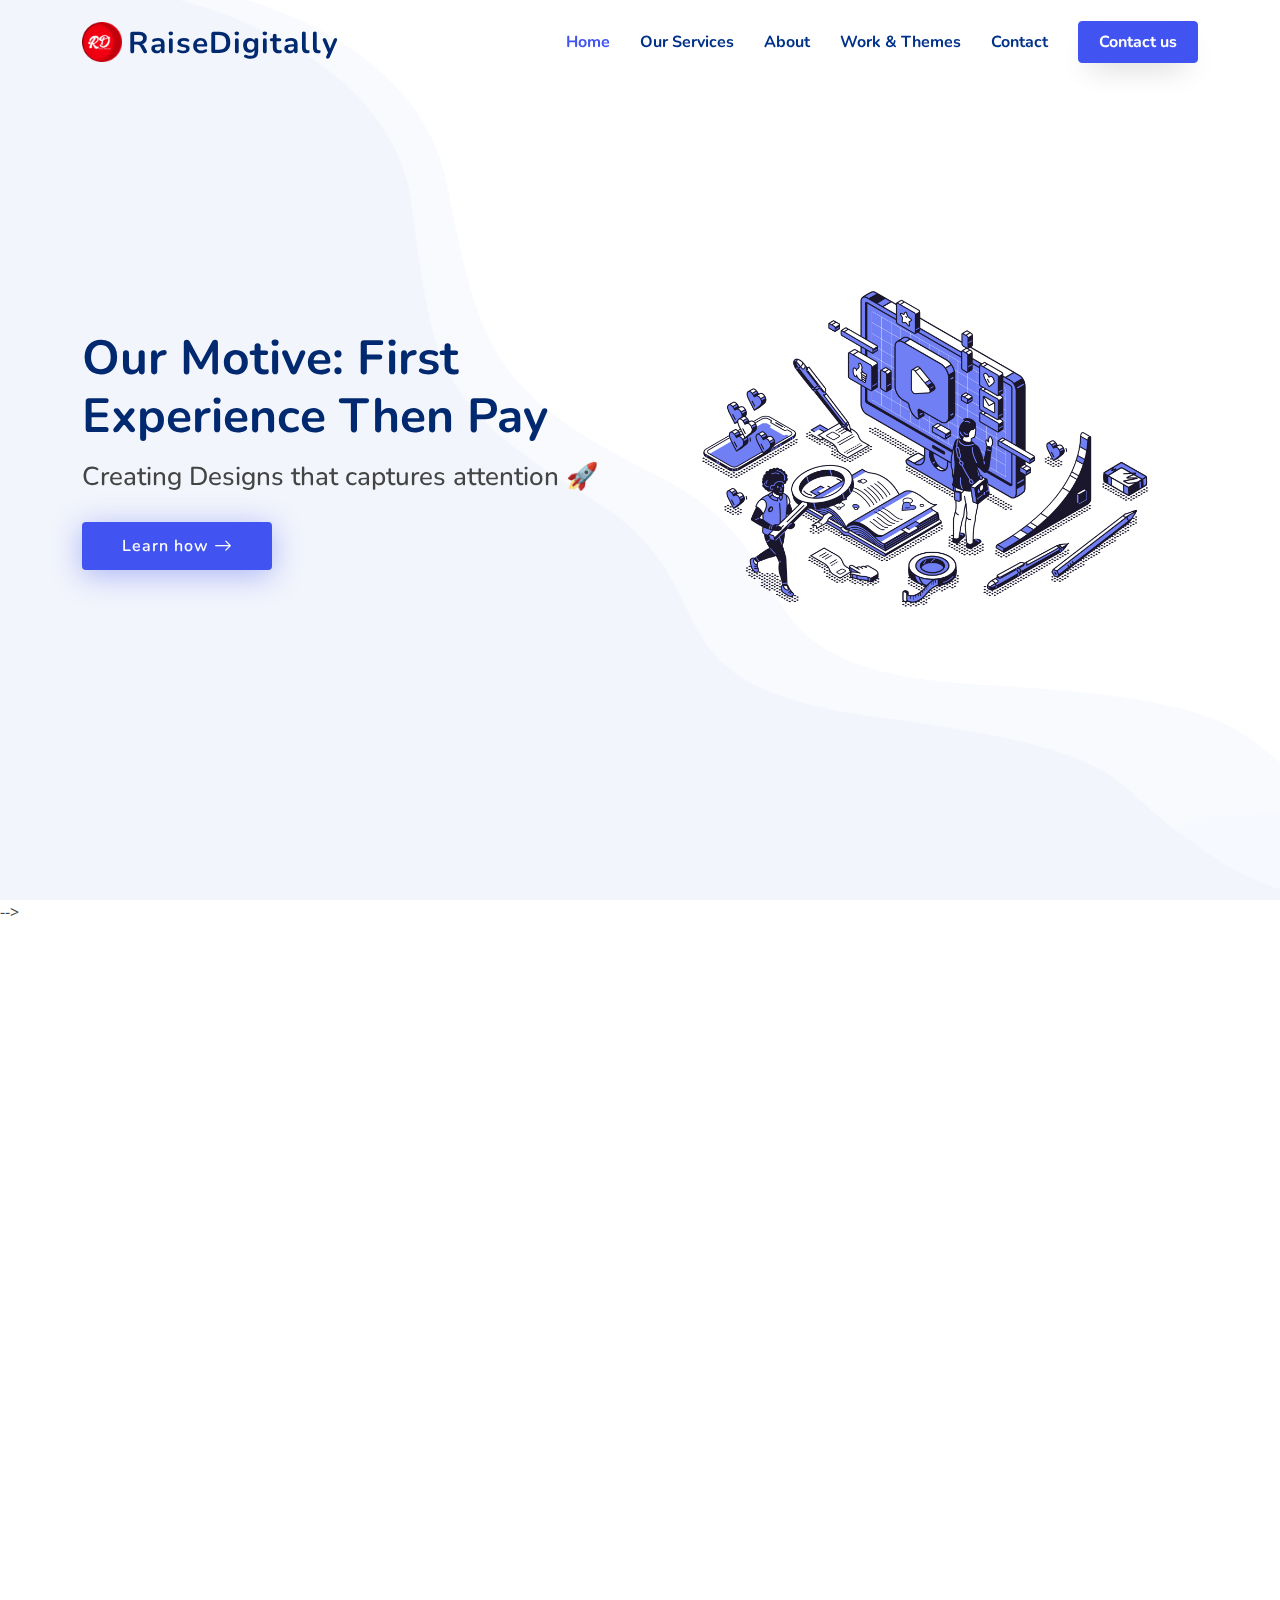
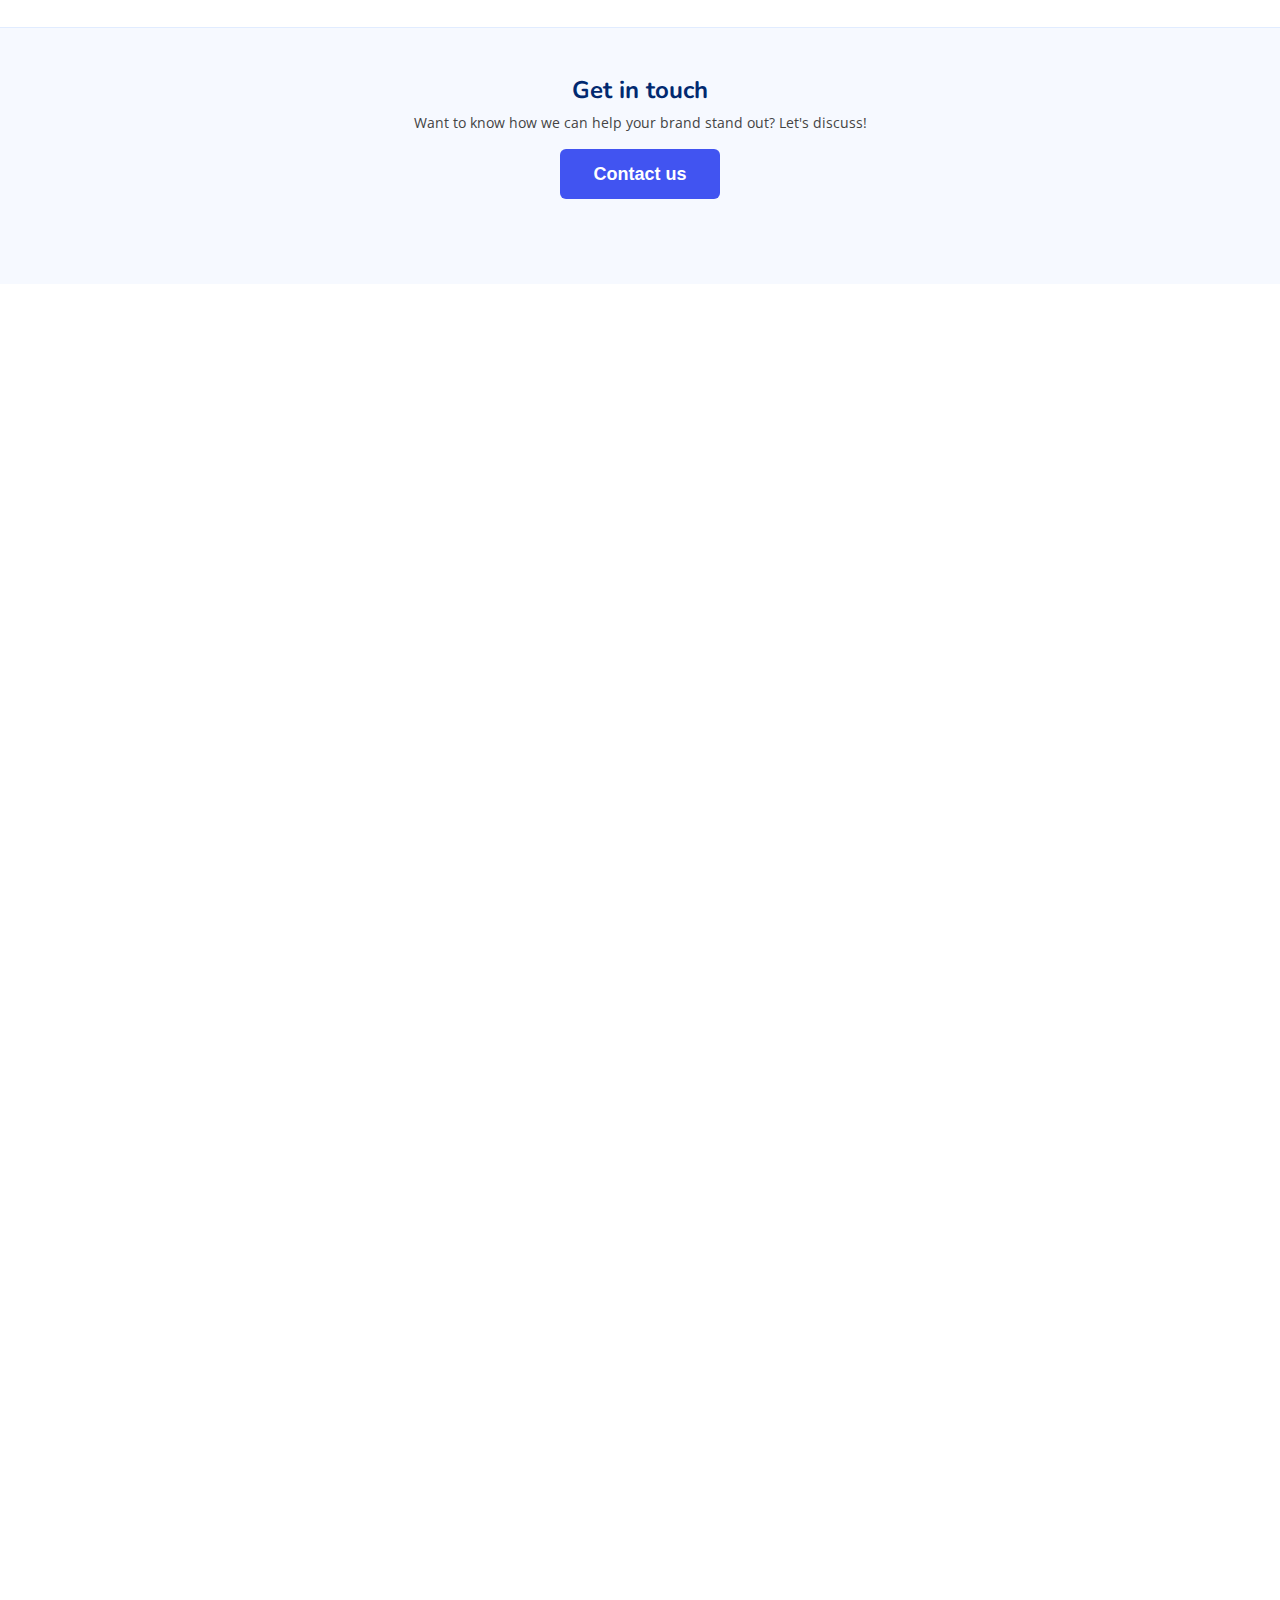
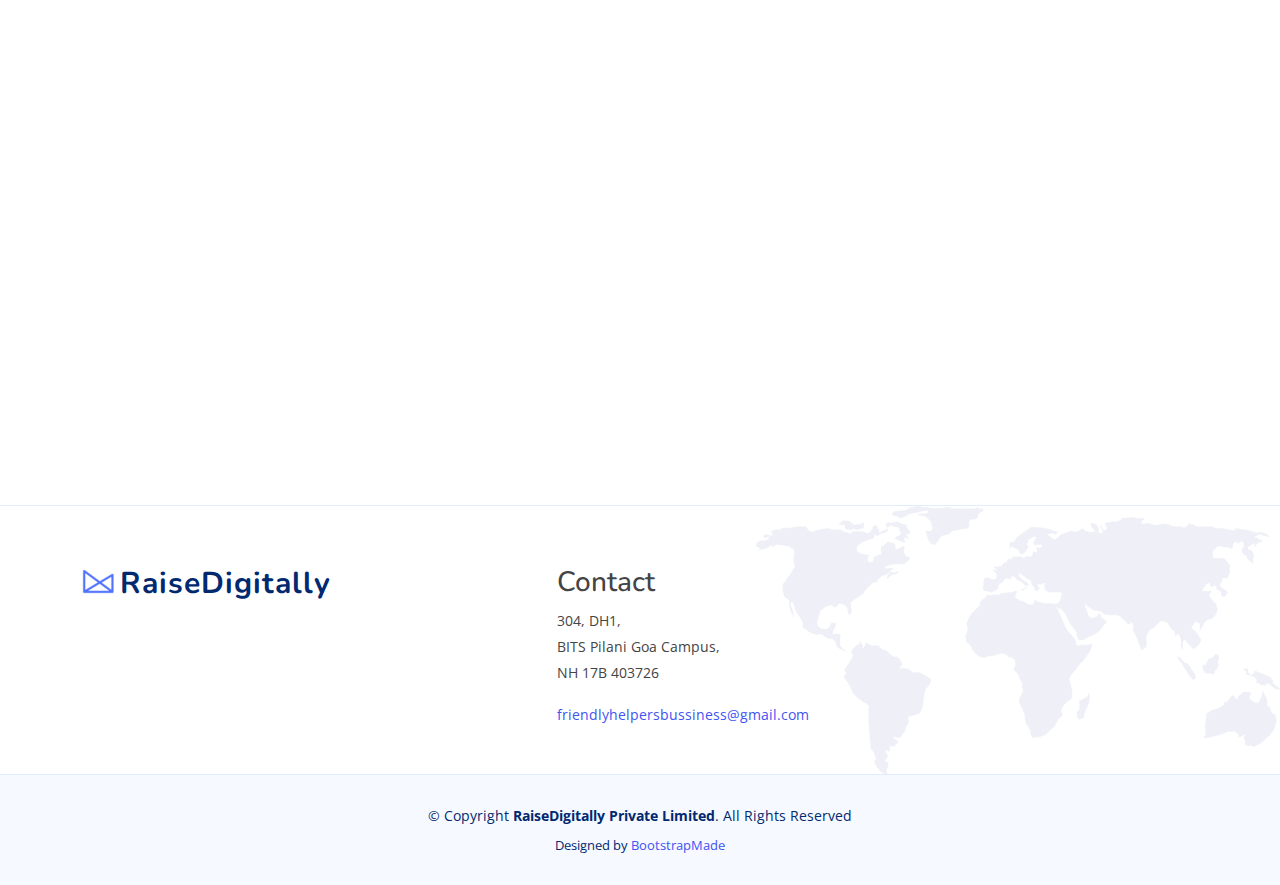
<file: markitup.in/index.html>
<!DOCTYPE html>
<html lang="en">

<head>
    <meta charset="utf-8">
    <meta content="width=device-width, initial-scale=1.0" name="viewport">

    <title>UpriseDigitally - First Experience Then Pay</title>
    <meta name="description" content="Content Creation at its best, we help brands grow by unleashing the potential of social media">
    <meta name="keywords" content="MarkitUp, markitup, markitup.in">

    <!-- Favicons -->


    <!-- Google Fonts -->
    <link href="https://fonts.googleapis.com/css?family=Open+Sans:300,300i,400,400i,600,600i,700,700i|Nunito:300,300i,400,400i,600,600i,700,700i|Poppins:300,300i,400,400i,500,500i,600,600i,700,700i" rel="stylesheet">

    <!-- Vendor CSS Files -->
    <link href="assets/vendor/bootstrap/css/bootstrap.min.css" rel="stylesheet">
    <link href="assets/vendor/bootstrap-icons/bootstrap-icons.css" rel="stylesheet">
    <link href="assets/vendor/aos/aos.css" rel="stylesheet">
    <link href="assets/vendor/remixicon/remixicon.css" rel="stylesheet">
    <link href="assets/vendor/swiper/swiper-bundle.min.css" rel="stylesheet">
    <link href="assets/vendor/glightbox/css/glightbox.min.css" rel="stylesheet">

    <!-- Template Main CSS File -->
    <link href="assets/css/style.css" rel="stylesheet">

    <!-- =======================================================
  * Template Name: FlexStart - v1.0.0
  * Template URL: https://bootstrapmade.com/flexstart-bootstrap-startup-template/
  * Author: BootstrapMade.com
  * License: https://bootstrapmade.com/license/
  ======================================================== -->
    <link href="assets/img/favicon.png" rel="icon">
    <link href="assets/img/apple-touch-icon.png" rel="apple-touch-icon">
    <!-- Global site tag (gtag.js) - Google Analytics -->
    <script async src="https://www.googletagmanager.com/gtag/js?id=G-9DYRNJRFPB"></script>
    <script>
        window.dataLayer = window.dataLayer || [];

        function gtag() {
            dataLayer.push(arguments);
        }
        gtag('js', new Date());

        gtag('config', 'G-9DYRNJRFPB');
    </script>
</head>

<body data-bs-spy="scroll" data-bs-target="#navbar" data-bs-offset="100">

    <!-- ======= Header ======= -->
    <header id="header" class="header fixed-top">
        <div class="container-fluid container-xl d-flex align-items-center justify-content-between">

            <a href="index.html" class="logo d-flex align-items-center">
        <img src="./assets/img/team/team-3.png" alt="">
        <span>RaiseDigitally</span>
      </a>

            <nav id="navbar" class="navbar">
                <ul>
                    <li><a class="nav-link scrollto active " href="#header">Home</a></li>
                    <li><a class="nav-link scrollto" href="#values">Our Services</a></li>
                    <li><a class="nav-link scrollto" href="#about">About</a></li>
                    <li><a class="nav-link scrollto" href="./gallery.html">Work &#38 Themes</a></li>


                    <li><a class="nav-link scrollto" href="http://wa.me//916006289726?text=directed from portfolio site">Contact</a></li>
                    <li><a class="getstarted scrollto btn btn-tertiary" target="__blank" href='https://fu3ro3orq9s.typeform.com/to/zUCaJ5cX'>Contact us</a></li>
                </ul>
                <i class="bi bi-list mobile-nav-toggle"></i>
            </nav>
            <!-- .navbar -->

        </div>
    </header>
    <!-- End Header -->



    <!-- ======= Hero Section ======= -->
    <section id="hero" class="hero d-flex align-items-center">

        <div class="container">
            <div class="row">
                <div class="col-lg-6 d-flex flex-column justify-content-center">
                    <h1 data-aos="fade-up">Our Motive: First Experience Then Pay</h1>
                    <h2 data-aos="fade-up" data-aos-delay="400">Creating Designs that captures attention 🚀</h2>
                    <div data-aos="fade-up" data-aos-delay="600">
                        <div class="text-center text-lg-start">

                            <a href="#features" class="btn-get-started scrollto d-inline-flex align-items-center justify-content-center align-self-center">
                <span>Learn how</span>
                <i class="bi bi-arrow-right"></i>
              </a>
                        </div>

                    </div>

                </div>
                <div class="col-lg-6 hero-img" data-aos="zoom-out" data-aos-delay="200">
                    <img src="assets/img/hero-img-min.png" class="img-fluid" alt="">
                </div>
            </div>
        </div>

    </section>
    <!-- End Hero -->

    <main id="main">

        <!-- ======= Testimonials Section ======= -->
        <!-- <section id="testimonials" class="testimonials">
       -->
        <!-- <section id="clients" class="clients">

            <div class="container" data-aos="fade-up">

                <header class="section-header">
                    <h2>Trusted by</h2>
                    <p></p>
                </header>

                <div class="clients-slider swiper-container">
                    <div class="swiper-wrapper align-items-center">
                        <div class="swiper-slide"><img src="assets/img/clients/codingninjas.png" class="img-fluid" alt="Coding Ninjas"></div>
                        <div class="swiper-slide"><img src="assets/img/clients/codingblocks.png" class="img-fluid" alt="Coding Blocks"></div>
                        <div class="swiper-slide"><img src="assets/img/clients/1.png" class="img-fluid" alt="Raj Shamani"></div>
                        <div class="swiper-slide"><img src="assets/img/clients/leap.png" class="img-fluid" alt="Leap Scholar"></div>
                        <div class="swiper-slide"><img src="assets/img/clients/codedamn_img.png" class="img-fluid" alt="Codedamn"></div>
                        <div class="swiper-slide"><img src="assets/img/clients/criodo.png" class="img-fluid" alt="Crio.Do"></div>
                        <div class="swiper-slide"><img src="assets/img/clients/stoa.png" class="img-fluid" alt="Stoa"></div>
                        <div class="swiper-slide"><img src="assets/img/clients/gradboss.png" class="img-fluid" alt="Gradboss"></div>
                    </div>
                    <div class="swiper-pagination"></div>
                </div>
            </div>

        </section>
        <!-- End Clients Section -->
 -->

        <!-- ======= Values Section ======= -->
        <section id="values" class="values">

            <div class="container" data-aos="fade-up">

                <header class="section-header">
                    <h2>Our Services</h2>
                    <p>Here's what we offer</p>
                </header>

                <div class="row">

                    <div class="col-lg-4">
                        <div class="box" data-aos="fade-up" data-aos-delay="200">
                            <img src="assets/img/values-1.png" class="img-fluid" alt="">
                            <h3>Complete YT Package</h3>
                            <p>We'll help you in creating eye catching and creative YouTube thumnails and channel arts. </p>
                        </div>
                    </div>

                    <div class="col-lg-4 mt-4 mt-lg-0">
                        <div class="box" data-aos="fade-up" data-aos-delay="400">
                            <img src="assets/img/values-2.png" class="img-fluid" alt="">
                            <h3>Designing Posters/Flyers</h3>
                            <p>We are designing Event posters for gyms, hotels, restaurants ,shows and many other professions that helps to skyrocket their sales value.</p>
                        </div>
                    </div>

                    <div class="col-lg-4 mt-4 mt-lg-0">
                        <div class="box" data-aos="fade-up" data-aos-delay="600">
                            <img src="assets/img/values-4.png" class="img-fluid" alt="">
                            <h3>Logo Desinging</h3>
                            <p>We will help you in designing Modern Minimalist logo design for your business or brand</p>
                        </div>
                    </div>

                </div>

            </div>



        </section>
        <!-- End Values Section -->

        <section id="footer" class="footer">
            <div class="footer-newsletter">
                <div class="container">
                    <div class="row justify-content-center">
                        <div class="col-lg-12 text-center">
                            <h4>Get in touch</h4>
                            <p>Want to know how we can help your brand stand out? Let's discuss!</p>

                        </div>
                        <div style="text-align:center;">
                            <a class="typeform-share button" href="https://fu3ro3orq9s.typeform.com/to/khhrp4MC" data-mode="popup" style="display:inline-block;
              text-decoration:none;
              background-color:#4154F1;
              color:white;
              cursor:pointer;
              font-family:Helvetica,Arial,sans-serif;font-size:18px;
              line-height:50px;
              text-align:center;
              margin:0;height:50px;
              padding:0px 33px;
              border-radius:6px;
              max-width:100%;
              white-space:nowrap;
              overflow:hidden;
              text-overflow:ellipsis;
              font-weight:bold;
              -webkit-font-smoothing:antialiased;
              -moz-osx-font-smoothing:grayscale;" data-size="100" target="_blank">Contact us </a>
                        </div>
                        <!-- <script>
                            (function() {
                                var qs, js, q, s, d = document,
                                    gi = d.getElementById,
                                    ce = d.createElement,
                                    gt = d.getElementsByTagName,
                                    id = "typef_orm_share",
                                    b = "https://embed.typeform.com/";
                                if (!gi.call(d, id)) {
                                    js = ce.call(d, "script");
                                    js.id = id;
                                    js.src = b + "embed.js";
                                    q = gt.call(d, "script")[0];
                                    q.parentNode.insertBefore(js, q)
                                }
                            })
                            ()
                        </script> -->


                    </div>
                </div>
            </div>
        </section>


        <!-- ======= About Section ======= -->
        <section id="about" class="about">

            <div class="container" data-aos="fade-up">
                <div class="row gx-0">

                    <div class="col-lg-6 d-flex flex-column justify-content-center" data-aos="fade-up" data-aos-delay="200">
                        <div class="content">
                            <h3>Who We Are</h3>
                            <h2>We are a team of experienced designers who love creating creative designs</h2>
                            <p>
                                We have a team of exeprts who are specialize in softwares like adobe photoshop and illustrator and will create , anything from video production to graphic design that engage with the right audience.
                            </p>
                            <div class="text-center text-lg-start">
                                <a href="#contact" class="btn-read-more d-inline-flex align-items-center justify-content-center align-self-center">
                  <span>Learn More</span>
                  <i class="bi bi-arrow-right"></i>
                </a>
                            </div>
                        </div>
                    </div>


                    <div class="col-lg-3 col-md-6 d-flex align-items-stretch team" data-aos="fade-up" data-aos-delay="100">
                        <div class="member" style="max-width: 95%;">
                            <div class="member-img">
                                <img src="assets/img/team/team-3.png" class="img-fluid" alt="">
                                <div class="social">
                                    <!-- <a href="https://www.youtube.com/ishansharma739" target="__blank"><i class="bi bi-youtube"></i></a>

                                    <a href="https://www.instagram.com/ishansharma7390/?hl=en" target="__blank"><i class="bi bi-instagram"></i></a>

                                    <a href="https://www.linkedin.com/in/ishansharma7390" target="__blank"><i class="bi bi-linkedin"></i></a>
                                    <a href="https://twitter.com/Ishan739" target="__blank"><i class="bi bi-twitter"></i></a> -->
                                </div>
                            </div>
                            <div class="member-info">
                                <h4>RaiseDigitally</h4>
                                <span>SMM Agency</span>
                                <p>RaiseDigitally is an indain based Social Media Marketing Agency that helped more than 40 local business owners to grow their business digitally.(Estd:2020)</p>
                            </div>
                        </div>
                    </div>

                    <!-- <div class="col-lg-3 col-md-6 d-flex align-items-stretch team" data-aos="fade-up" data-aos-delay="100">
                        <div class="member" style="max-width: 95%;">
                            <div class="member-img">
                                <img src="assets/img/team/team-2.jpg" class="img-fluid" alt="">
                                <div class="social">
                                    <a href="https://www.instagram.com/saransh.xd/" target="__blank"><i class="bi bi-instagram"></i></a>
                                    <a href="https://www.linkedin.com/in/saransh-anand/" target="__blank"><i class="bi bi-linkedin"></i></a>
                                </div>
                            </div>
                            <div class="member-info">
                                <h4>Saransh Anand</h4>
                                <span>Co Founder</span>
                                <p>Social media marketer with experience of growing an eCommerce brand from zero to 20k+ followers. He is also a content creator and a meme marketer. He has worked with various brands to build their growth strategy.</p>
                            </div>
                        </div>
                    </div> -->



                </div>
            </div>

        </section>
        <!-- End About Section -->
        <!-- ======= Counts Section 
    
    <!-- ======= Features Section ======= -->
        <section id="features" class="features">


            <!-- Feature Icons -->
            <div class="row feature-icons" data-aos="fade-up">
                <h3>Here's why you should work with us</h3>

                <div class="row">

                    <div class="col-xl-4 text-center" data-aos="fade-right" data-aos-delay="100">
                        <img src="assets/img/features-3.png" class="img-fluid p-4" alt="">
                    </div>

                    <div class="col-xl-8 d-flex content">
                        <div class="row align-self-center gy-4">

                            <div class="col-md-6 icon-box" data-aos="fade-up">
                                <i class="ri-vidicon-2-line"></i>
                                <div>
                                    <h4>Affordable</h4>
                                    <p>We provide value for money and customize the package as per your requirements.You can design anything just for  2 dollars</p>
                                </div>
                            </div>

                            <div class="col-md-6 icon-box" data-aos="fade-up" data-aos-delay="100">
                                <!-- <i class="ri-stack-line"></i> -->
                                <i class="ri-video-line"></i>
                                <div>
                                    <h4>Video Editing</h4>
                                    <p>We'll use animations and illustrations to create appealing videos for your audience</p>
                                </div>
                            </div>

                            <div class="col-md-6 icon-box" data-aos="fade-up" data-aos-delay="200">
                                <!-- <i class="ri-brush-4-line"></i> -->
                                <i class="ri-search-2-line"></i>
                                <div>
                                    <h4>Fast Delivery</h4>
                                    <p>We will deliver your order within one or two bussiness hour days,but depends on Your requirements.</p>
                                </div>
                            </div>

                            <div class="col-md-6 icon-box" data-aos="fade-up" data-aos-delay="300">
                                <i class="ri-magic-line"></i>
                                <div>
                                    <h4>Graphic Designing</h4>
                                    <p>You may create the best video in the world, but without a proper thumbnail strategy, it'll never perform upto its potential.</p>
                                </div>
                            </div>

                            <div class="col-md-6 icon-box" data-aos="fade-up" data-aos-delay="400">
                                <!-- <i class="ri-command-line"></i> -->
                                <!-- <i class="ri-image-edit-fill"></i> -->
                                <i class="ri-image-edit-line"></i>
                                <div>
                                    <h4>We Deliver Quality</h4>
                                    <p>We believe in delivering quality instead of quantity.</p>
                                </div>
                            </div>

                            <div class="col-md-6 icon-box" data-aos="fade-up" data-aos-delay="500">
                                <!-- <i class="ri-radar-line"></i> -->
                                <i class="ri-heart-add-line"></i>
                                <div>
                                    <h4>Social Media Campaigns</h4>
                                    <p>We'll help you grow your social media presence through videos, graphics and memes along with collabs, advertisements and influencer marketing.</p>
                                </div>
                            </div>

                        </div>
                    </div>

                </div>

            </div>
            <!-- End Feature Icons -->

            </div>

        </section>
        <!-- End Features Section -->




        <!-- ======= Contact Section ======= -->
        <section id="contact" class="contact">

            <div class="container" data-aos="fade-up">

                <header class="section-header">
                    <h2>Contact</h2>
                    <p>Contact us</p>
                </header>

                <div class="row gy-4">




                    <div class="col-md-6">
                        <div class="info-box" style="align-items: center;">
                            <i class="bi bi-geo-alt"></i>
                            <h3>Address</h3>
                            <p>304, DH1,<br>BITS Pilani Goa Campus,<br> NH 17B 403726</p>
                        </div>
                    </div>

                    <div class="col-md-6">
                        <div class="info-box">
                            <i class="bi bi-envelope"></i>
                            <h3>Email Us</h3>

                            <p><a href="mailto:contact@markitup.in">friendlyhelpersbussiness@gmail.com</a><br><a href="mailto:ishan@markitup.in"></a><br><a href="mailto:saransh@markitup.in"></a></p>
                        </div>
                    </div>
                </div>

            </div>

        </section>
        <!-- End Contact Section -->

    </main>
    <!-- End #main -->

    <!-- ======= Footer ======= -->
    <footer id="footer" class="footer">



        <div class="footer-top">
            <div class="container">
                <div class="row gy-4">
                    <div class="col-lg-5 col-md-12 footer-info">
                        <a href="index.html" class="logo d-flex align-items-center">
              <img src="./assets/img/favicon.png" alt="">
              <span>RaiseDigitally</span>
            </a>

                        <div class="social-links mt-3">
                            <!-- <a href="" target="__blank" class="twitter"><i class="bi bi-twitter"></i></a> -->

                            <!-- <a href="https://www.instagram.com/markitup_in/" target="__blank" class="instagram"><i class="bi bi-instagram bx bxl-instagram"></i></a>
                            <a href="https://www.linkedin.com/company/markitupin" target="__blank" class="linkedin"><i class="bi bi-linkedin bx bxl-linkedin"></i></a> -->
                        </div>
                    </div>






                    <div class="col-lg-3 col-md-12 footer-contact text-center text-md-start">

                        <h3>Contact</h3>
                        <p>304, DH1,<br>BITS Pilani Goa Campus,<br> NH 17B 403726</p>
                        <p><a href="mailto:contact@markitup.in">friendlyhelpersbussiness@gmail.com</a></p>


                    </div>

                </div>
            </div>
        </div>

        <div class="container">
            <div class="copyright">
                &copy; Copyright <strong><span>RaiseDigitally Private Limited</span></strong>. All Rights Reserved
            </div>
            <div class="credits">
                <!-- All the links in the footer should remain intact. -->
                <!-- You can delete the links only if you purchased the pro version. -->
                <!-- Licensing information: https://bootstrapmade.com/license/ -->
                <!-- Purchase the pro version with working PHP/AJAX contact form: https://bootstrapmade.com/flexstart-bootstrap-startup-template/ -->
                Designed by <a href="">BootstrapMade</a>
            </div>
        </div>
    </footer>
    <!-- End Footer -->

    <a href="#" class="back-to-top d-flex align-items-center justify-content-center"><i class="bi bi-arrow-up-short"></i></a>

    <!-- Vendor JS Files -->
    <script src="assets/vendor/bootstrap/js/bootstrap.bundle.js"></script>
    <script src="assets/vendor/aos/aos.js"></script>
    <script src="assets/vendor/php-email-form/validate.js"></script>
    <script src="assets/vendor/swiper/swiper-bundle.min.js"></script>
    <script src="assets/vendor/purecounter/purecounter.js"></script>
    <script src="assets/vendor/isotope-layout/isotope.pkgd.min.js"></script>
    <script src="assets/vendor/glightbox/js/glightbox.min.js"></script>

    <!-- Template Main JS File -->
    <script src="assets/js/main.js"></script>

</body>

</html>
</file>
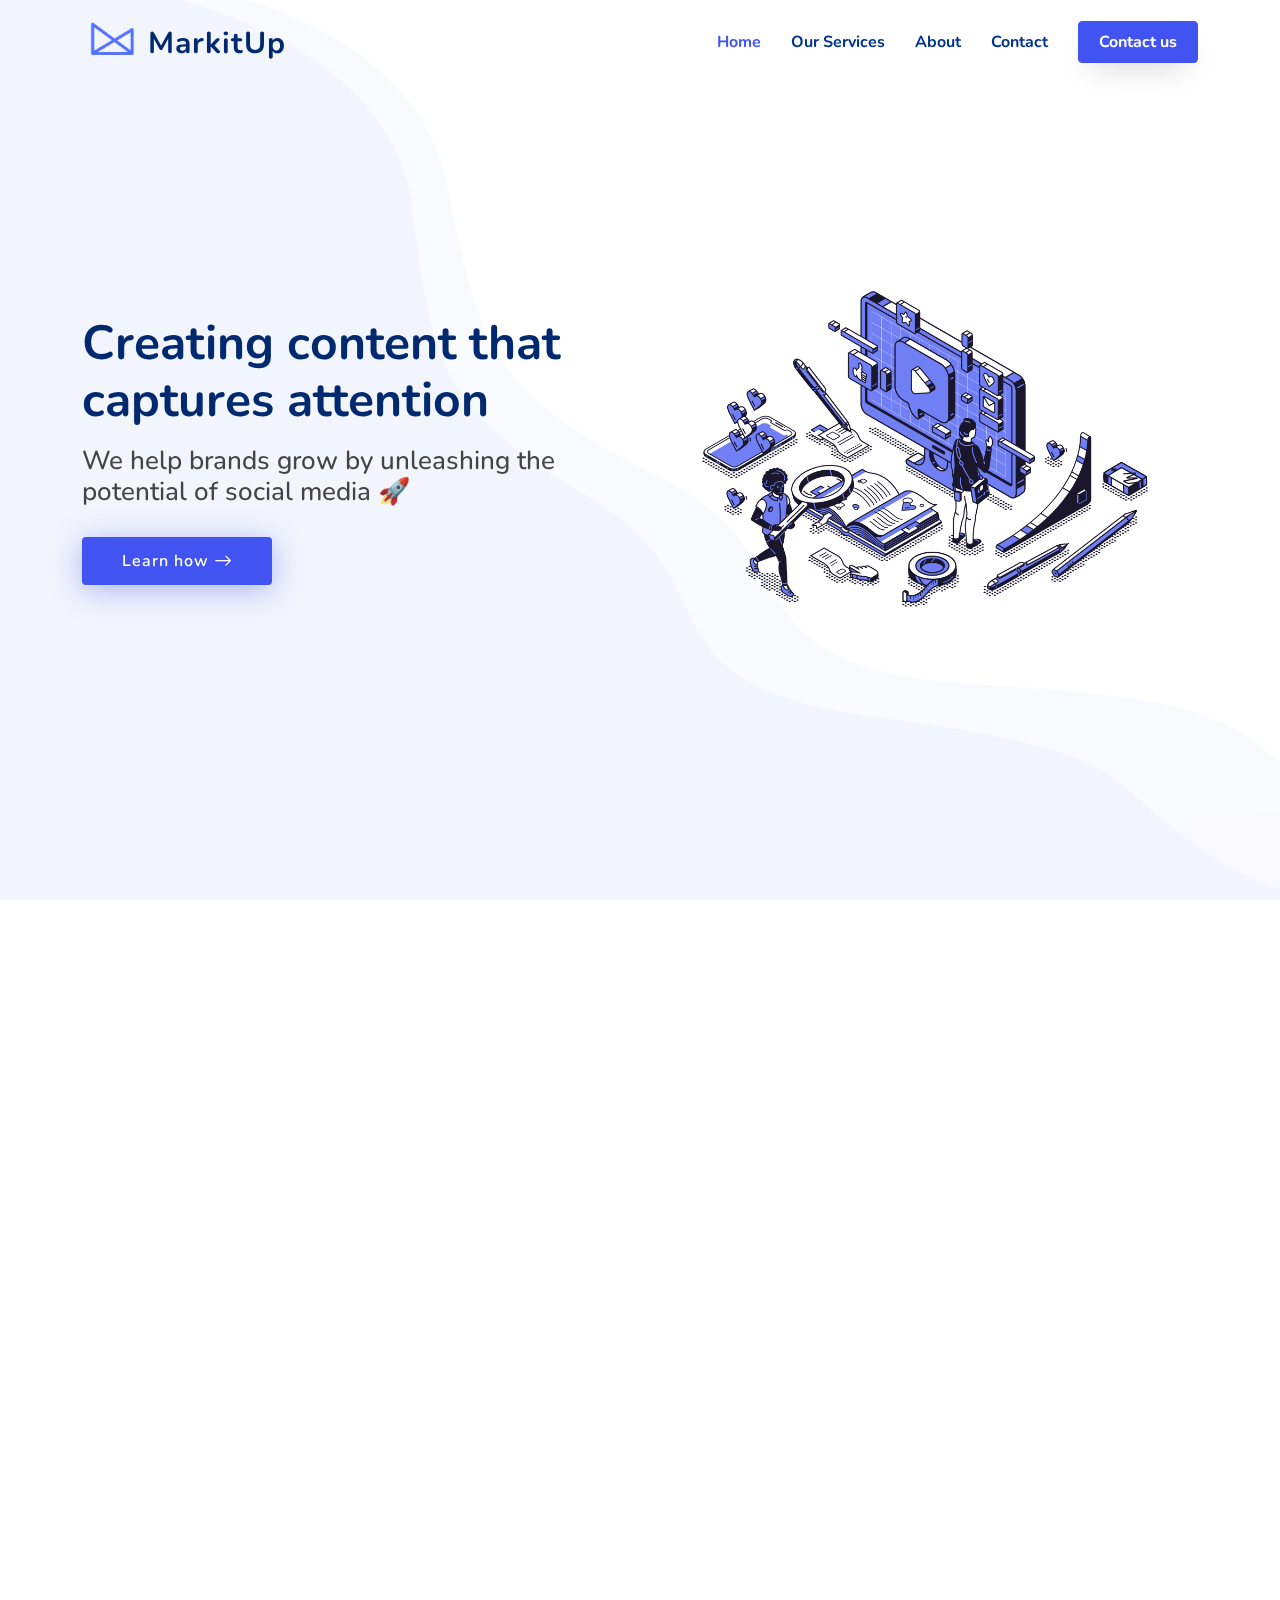
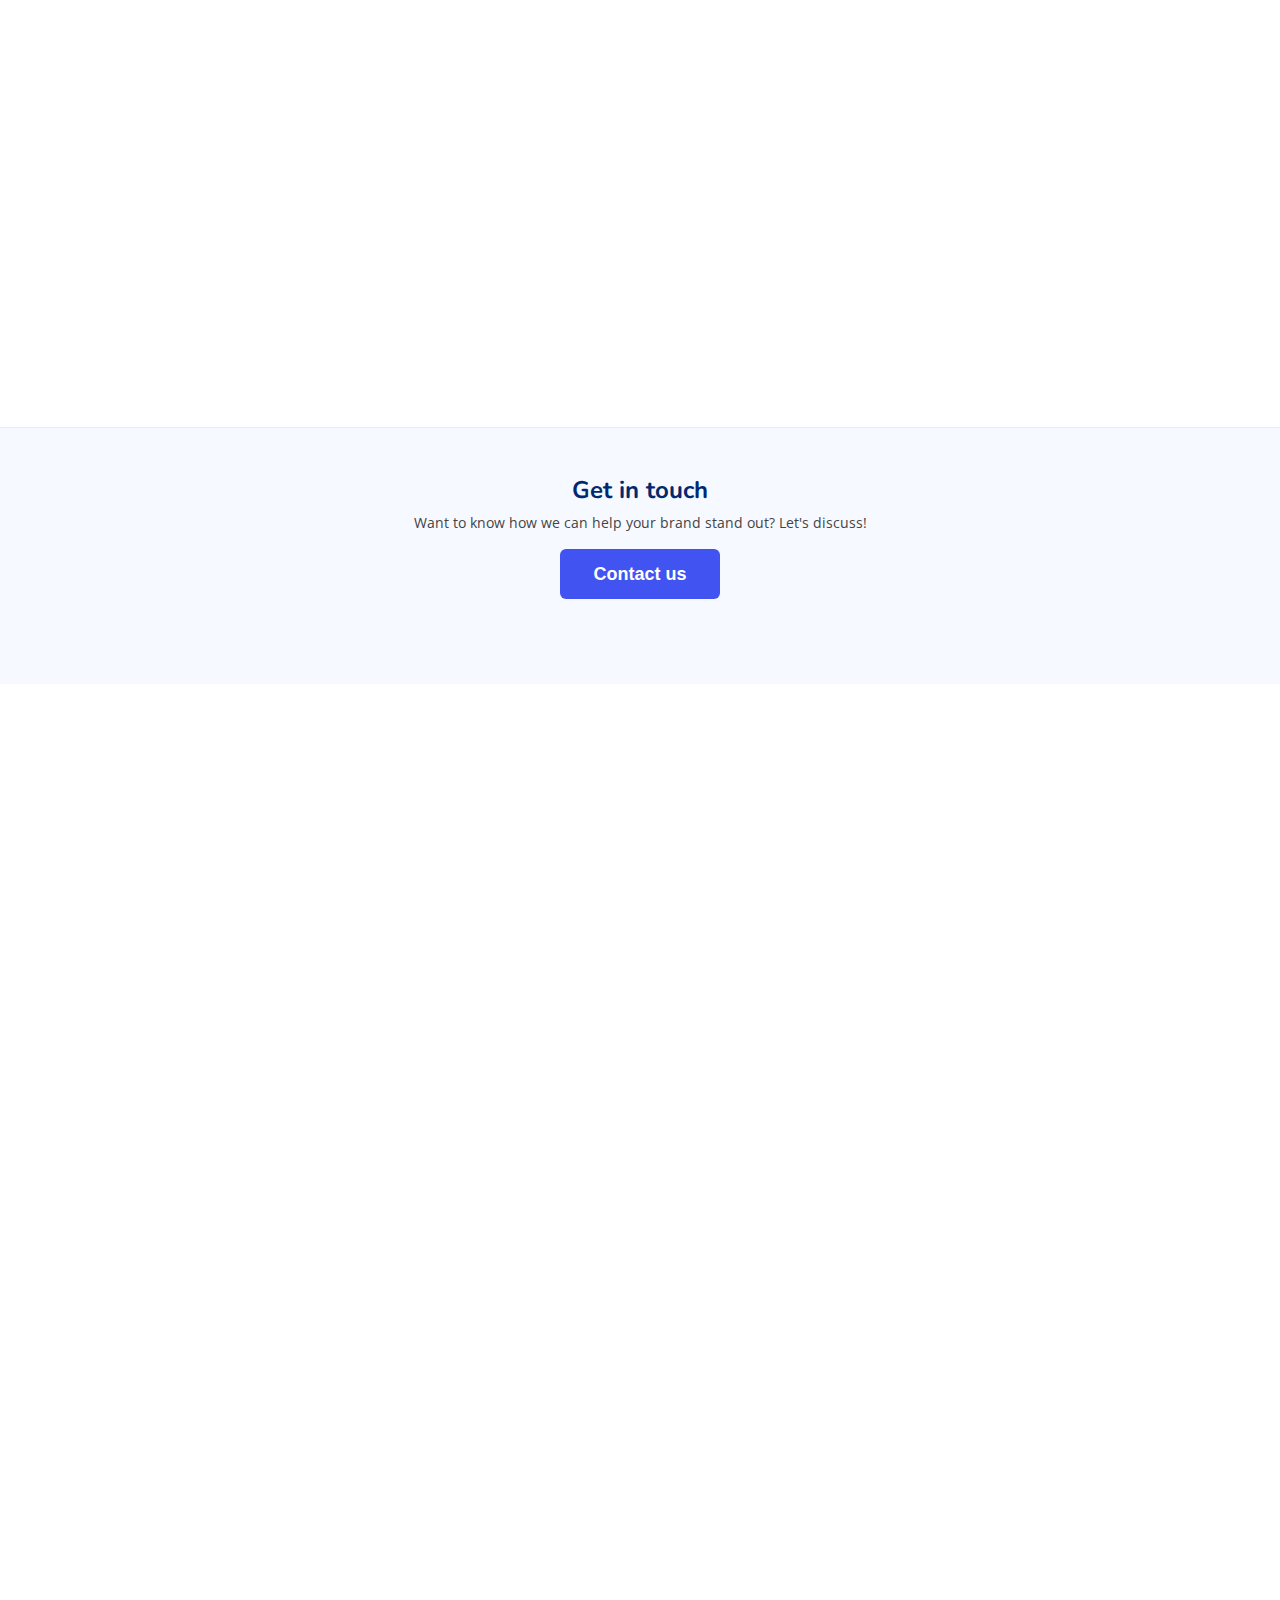
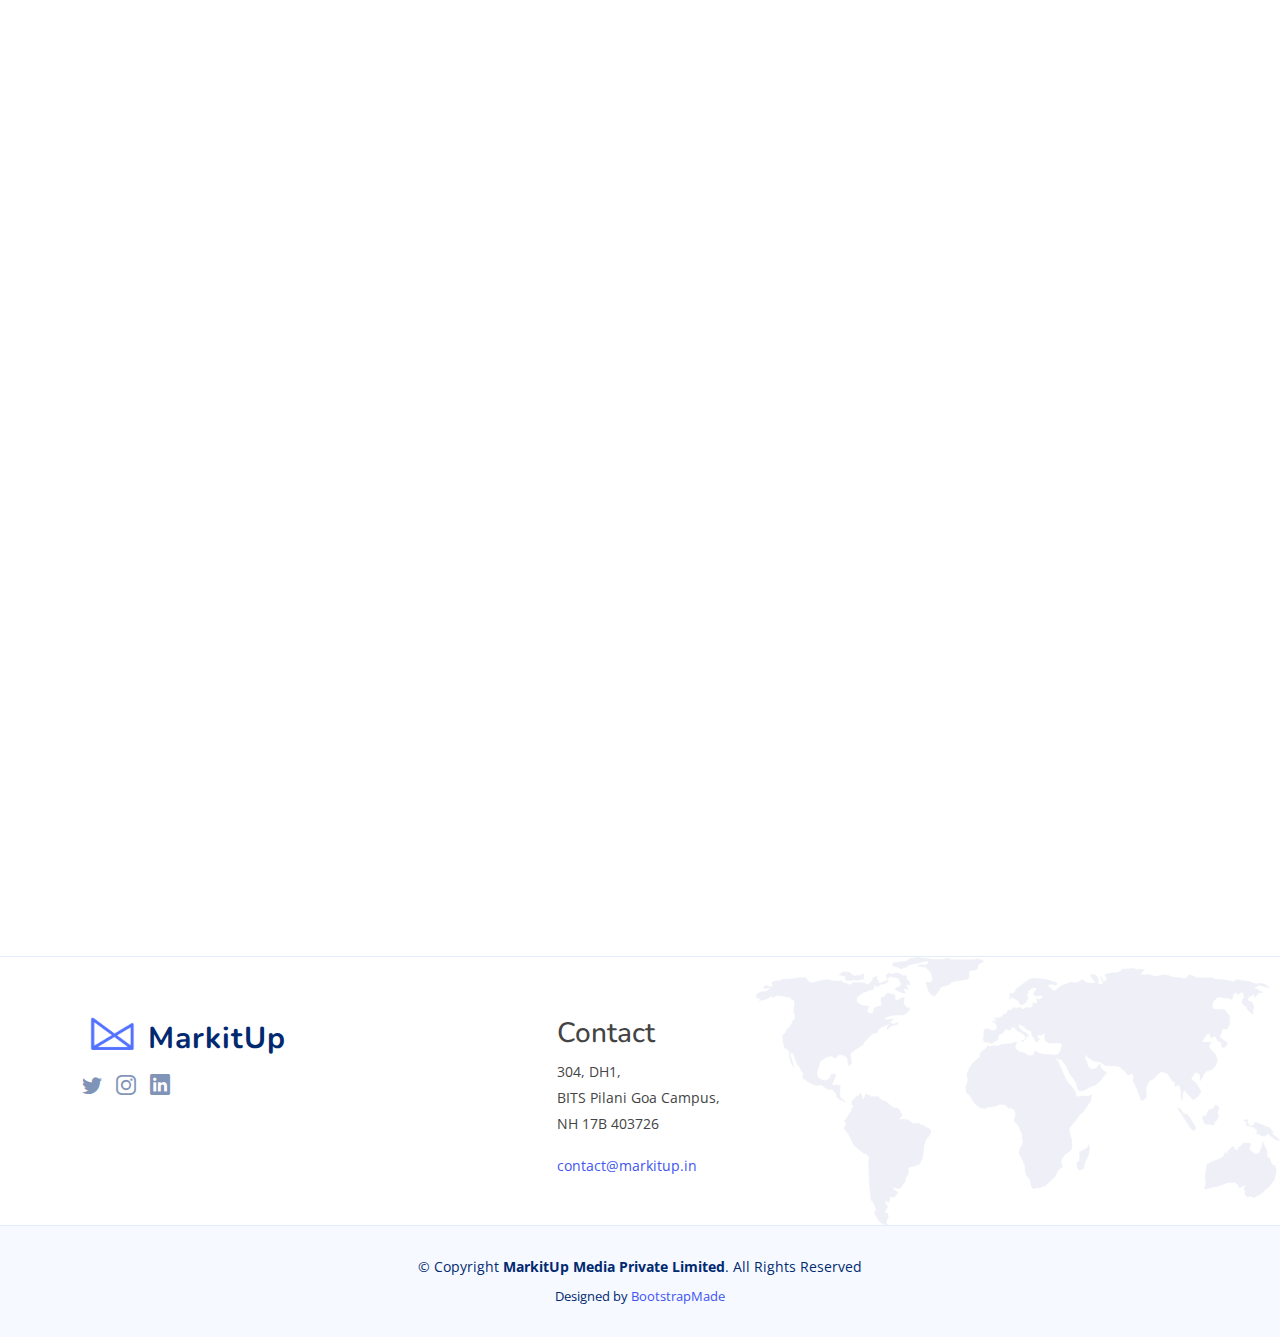
<file: markitup.in/markitup.in/index.html>
<!DOCTYPE html>
<html lang="en">

<head>
    <meta charset="utf-8">
    <meta content="width=device-width, initial-scale=1.0" name="viewport">

    <title>MarkitUp - Content Creation at its best</title>
    <meta name="description" content="Content Creation at its best, we help brands grow by unleashing the potential of social media">
    <meta name="keywords" content="MarkitUp, markitup, markitup.in">

    <!-- Favicons -->


    <!-- Google Fonts -->
    <link href="https://fonts.googleapis.com/css?family=Open+Sans:300,300i,400,400i,600,600i,700,700i|Nunito:300,300i,400,400i,600,600i,700,700i|Poppins:300,300i,400,400i,500,500i,600,600i,700,700i" rel="stylesheet">

    <!-- Vendor CSS Files -->
    <link href="assets/vendor/bootstrap/css/bootstrap.min.css" rel="stylesheet">
    <link href="assets/vendor/bootstrap-icons/bootstrap-icons.css" rel="stylesheet">
    <link href="assets/vendor/aos/aos.css" rel="stylesheet">
    <link href="assets/vendor/remixicon/remixicon.css" rel="stylesheet">
    <link href="assets/vendor/swiper/swiper-bundle.min.css" rel="stylesheet">
    <link href="assets/vendor/glightbox/css/glightbox.min.css" rel="stylesheet">

    <!-- Template Main CSS File -->
    <link href="assets/css/style.css" rel="stylesheet">

    <!-- =======================================================
  * Template Name: FlexStart - v1.0.0
  * Template URL: https://bootstrapmade.com/flexstart-bootstrap-startup-template/
  * Author: BootstrapMade.com
  * License: https://bootstrapmade.com/license/
  ======================================================== -->
    <link href="assets/img/favicon.png" rel="icon">
    <link href="assets/img/apple-touch-icon.png" rel="apple-touch-icon">
    <!-- Global site tag (gtag.js) - Google Analytics -->
    <script async src="https://www.googletagmanager.com/gtag/js?id=G-9DYRNJRFPB"></script>
    <script>
        window.dataLayer = window.dataLayer || [];

        function gtag() {
            dataLayer.push(arguments);
        }
        gtag('js', new Date());

        gtag('config', 'G-9DYRNJRFPB');
    </script>
</head>

<body data-bs-spy="scroll" data-bs-target="#navbar" data-bs-offset="100">

    <!-- ======= Header ======= -->
    <header id="header" class="header fixed-top">
        <div class="container-fluid container-xl d-flex align-items-center justify-content-between">

            <a href="index.html" class="logo d-flex align-items-center">
        <img src="assets/img/logo.png" alt="">
        <span>MarkitUp</span>
      </a>

            <nav id="navbar" class="navbar">
                <ul>
                    <li><a class="nav-link scrollto active " href="#header">Home</a></li>
                    <li><a class="nav-link scrollto" href="#values">Our Services</a></li>
                    <li><a class="nav-link scrollto" href="#about">About</a></li>


                    <li><a class="nav-link scrollto" href="#contact">Contact</a></li>
                    <li><a class="getstarted scrollto btn btn-tertiary" target="__blank" href='./contact-us.html'>Contact us</a></li>
                </ul>
                <i class="bi bi-list mobile-nav-toggle"></i>
            </nav>
            <!-- .navbar -->

        </div>
    </header>
    <!-- End Header -->



    <!-- ======= Hero Section ======= -->
    <section id="hero" class="hero d-flex align-items-center">

        <div class="container">
            <div class="row">
                <div class="col-lg-6 d-flex flex-column justify-content-center">
                    <h1 data-aos="fade-up">Creating content that captures attention</h1>
                    <h2 data-aos="fade-up" data-aos-delay="400">We help brands grow by unleashing the potential of social media 🚀</h2>
                    <div data-aos="fade-up" data-aos-delay="600">
                        <div class="text-center text-lg-start">

                            <a href="#features" class="btn-get-started scrollto d-inline-flex align-items-center justify-content-center align-self-center">
                <span>Learn how</span>
                <i class="bi bi-arrow-right"></i>
              </a>
                        </div>

                    </div>

                </div>
                <div class="col-lg-6 hero-img" data-aos="zoom-out" data-aos-delay="200">
                    <img src="assets/img/hero-img-min.png" class="img-fluid" alt="">
                </div>
            </div>
        </div>

    </section>
    <!-- End Hero -->

    <main id="main">

        <!-- ======= Testimonials Section ======= -->
        <!-- <section id="testimonials" class="testimonials">
       -->
        <section id="clients" class="clients">

            <div class="container" data-aos="fade-up">

                <header class="section-header">
                    <h2>Trusted by</h2>
                    <p></p>
                </header>

                <div class="clients-slider swiper-container">
                    <div class="swiper-wrapper align-items-center">
                        <div class="swiper-slide"><img src="assets/img/clients/codingninjas.png" class="img-fluid" alt="Coding Ninjas"></div>
                        <div class="swiper-slide"><img src="assets/img/clients/codingblocks.png" class="img-fluid" alt="Coding Blocks"></div>
                        <div class="swiper-slide"><img src="assets/img/clients/1.png" class="img-fluid" alt="Raj Shamani"></div>
                        <div class="swiper-slide"><img src="assets/img/clients/leap.png" class="img-fluid" alt="Leap Scholar"></div>
                        <div class="swiper-slide"><img src="assets/img/clients/codedamn_img.png" class="img-fluid" alt="Codedamn"></div>
                        <div class="swiper-slide"><img src="assets/img/clients/criodo.png" class="img-fluid" alt="Crio.Do"></div>
                        <div class="swiper-slide"><img src="assets/img/clients/stoa.png" class="img-fluid" alt="Stoa"></div>
                        <div class="swiper-slide"><img src="assets/img/clients/gradboss.png" class="img-fluid" alt="Gradboss"></div>
                    </div>
                    <div class="swiper-pagination"></div>
                </div>
            </div>

        </section>
        <!-- End Clients Section -->


        <!-- ======= Values Section ======= -->
        <section id="values" class="values">

            <div class="container" data-aos="fade-up">

                <header class="section-header">
                    <h2>Our Services</h2>
                    <p>Here's what we offer</p>
                </header>

                <div class="row">

                    <div class="col-lg-4">
                        <div class="box" data-aos="fade-up" data-aos-delay="200">
                            <img src="assets/img/values-1.png" class="img-fluid" alt="">
                            <h3>360° YouTube Management</h3>
                            <p>We'll cover it all! From researching content ideas to publishing the videos and everything in between</p>
                        </div>
                    </div>

                    <div class="col-lg-4 mt-4 mt-lg-0">
                        <div class="box" data-aos="fade-up" data-aos-delay="400">
                            <img src="assets/img/values-2.png" class="img-fluid" alt="">
                            <h3>Social Media Management</h3>
                            <p>We'll help in developing brand awareness and in strengthening engagement strategies to increase customer loyalty</p>
                        </div>
                    </div>

                    <div class="col-lg-4 mt-4 mt-lg-0">
                        <div class="box" data-aos="fade-up" data-aos-delay="600">
                            <img src="assets/img/values-4.png" class="img-fluid" alt="">
                            <h3>Content Creation</h3>
                            <p>We'll curate innovative content like memes, short videos etc which will engage your audience and skyrocket your brand value</p>
                        </div>
                    </div>

                </div>

            </div>



        </section>
        <!-- End Values Section -->

        <section id="footer" class="footer">
            <div class="footer-newsletter">
                <div class="container">
                    <div class="row justify-content-center">
                        <div class="col-lg-12 text-center">
                            <h4>Get in touch</h4>
                            <p>Want to know how we can help your brand stand out? Let's discuss!</p>

                        </div>
                        <div style="text-align:center;">
                            <a class="typeform-share button" href="https://form.typeform.com/to/G52Najba?typeform-medium=embed-snippet" data-mode="popup" style="display:inline-block;
              text-decoration:none;
              background-color:#4154F1;
              color:white;
              cursor:pointer;
              font-family:Helvetica,Arial,sans-serif;font-size:18px;
              line-height:50px;
              text-align:center;
              margin:0;height:50px;
              padding:0px 33px;
              border-radius:6px;
              max-width:100%;
              white-space:nowrap;
              overflow:hidden;
              text-overflow:ellipsis;
              font-weight:bold;
              -webkit-font-smoothing:antialiased;
              -moz-osx-font-smoothing:grayscale;" data-size="100" target="_blank">Contact us </a>
                        </div>
                        <script>
                            (function() {
                                var qs, js, q, s, d = document,
                                    gi = d.getElementById,
                                    ce = d.createElement,
                                    gt = d.getElementsByTagName,
                                    id = "typef_orm_share",
                                    b = "https://embed.typeform.com/";
                                if (!gi.call(d, id)) {
                                    js = ce.call(d, "script");
                                    js.id = id;
                                    js.src = b + "embed.js";
                                    q = gt.call(d, "script")[0];
                                    q.parentNode.insertBefore(js, q)
                                }
                            })
                            ()
                        </script>


                    </div>
                </div>
            </div>
        </section>


        <!-- ======= About Section ======= -->
        <section id="about" class="about">

            <div class="container" data-aos="fade-up">
                <div class="row gx-0">

                    <div class="col-lg-6 d-flex flex-column justify-content-center" data-aos="fade-up" data-aos-delay="200">
                        <div class="content">
                            <h3>Who We Are</h3>
                            <h2>We are a team of experienced creators who love creating content</h2>
                            <p>
                                We specialize in various forms of content creation, anything from video production to graphic design to creating creative memes that engage with the right audience.
                            </p>
                            <div class="text-center text-lg-start">
                                <a href="#contact" class="btn-read-more d-inline-flex align-items-center justify-content-center align-self-center">
                  <span>Learn More</span>
                  <i class="bi bi-arrow-right"></i>
                </a>
                            </div>
                        </div>
                    </div>


                    <div class="col-lg-3 col-md-6 d-flex align-items-stretch team" data-aos="fade-up" data-aos-delay="100">
                        <div class="member" style="max-width: 95%;">
                            <div class="member-img">
                                <img src="assets/img/team/team-1.jpg" class="img-fluid" alt="">
                                <div class="social">
                                    <a href="https://www.youtube.com/ishansharma739" target="__blank"><i class="bi bi-youtube"></i></a>

                                    <a href="https://www.instagram.com/ishansharma7390/?hl=en" target="__blank"><i class="bi bi-instagram"></i></a>

                                    <a href="https://www.linkedin.com/in/ishansharma7390" target="__blank"><i class="bi bi-linkedin"></i></a>
                                    <a href="https://twitter.com/Ishan739" target="__blank"><i class="bi bi-twitter"></i></a>
                                </div>
                            </div>
                            <div class="member-info">
                                <h4>Ishan Sharma</h4>
                                <span>Co Founder</span>
                                <p>YouTuber with 180K+ subscribers and experienced in making content for multiple successful brands like Unacademy, GeeksforGeeks, Leap Scholar & Able Jobs(YC '19).</p>
                            </div>
                        </div>
                    </div>

                    <div class="col-lg-3 col-md-6 d-flex align-items-stretch team" data-aos="fade-up" data-aos-delay="100">
                        <div class="member" style="max-width: 95%;">
                            <div class="member-img">
                                <img src="assets/img/team/team-2.jpg" class="img-fluid" alt="">
                                <div class="social">
                                    <a href="https://www.instagram.com/saransh.xd/" target="__blank"><i class="bi bi-instagram"></i></a>
                                    <a href="https://www.linkedin.com/in/saransh-anand/" target="__blank"><i class="bi bi-linkedin"></i></a>
                                </div>
                            </div>
                            <div class="member-info">
                                <h4>Saransh Anand</h4>
                                <span>Co Founder</span>
                                <p>Social media marketer with experience of growing an eCommerce brand from zero to 20k+ followers. He is also a content creator and a meme marketer. He has worked with various brands to build their growth strategy.</p>
                            </div>
                        </div>
                    </div>



                </div>
            </div>

        </section>
        <!-- End About Section -->
        <!-- ======= Counts Section 
    
    <!-- ======= Features Section ======= -->
        <section id="features" class="features">


            <!-- Feature Icons -->
            <div class="row feature-icons" data-aos="fade-up">
                <h3>Here's why you should work with us</h3>

                <div class="row">

                    <div class="col-xl-4 text-center" data-aos="fade-right" data-aos-delay="100">
                        <img src="assets/img/features-3.png" class="img-fluid p-4" alt="">
                    </div>

                    <div class="col-xl-8 d-flex content">
                        <div class="row align-self-center gy-4">

                            <div class="col-md-6 icon-box" data-aos="fade-up">
                                <i class="ri-vidicon-2-line"></i>
                                <div>
                                    <h4>Video Production</h4>
                                    <p>We'll record high quality videos that blends well with your brand persona</p>
                                </div>
                            </div>

                            <div class="col-md-6 icon-box" data-aos="fade-up" data-aos-delay="100">
                                <!-- <i class="ri-stack-line"></i> -->
                                <i class="ri-video-line"></i>
                                <div>
                                    <h4>Video Editing</h4>
                                    <p>We'll use animations and illustrations to create appealing videos for your audience</p>
                                </div>
                            </div>

                            <div class="col-md-6 icon-box" data-aos="fade-up" data-aos-delay="200">
                                <!-- <i class="ri-brush-4-line"></i> -->
                                <i class="ri-search-2-line"></i>
                                <div>
                                    <h4>Content Research</h4>
                                    <p>There's no one size fits all. We'll help you discover valuable content for your brand</p>
                                </div>
                            </div>

                            <div class="col-md-6 icon-box" data-aos="fade-up" data-aos-delay="300">
                                <i class="ri-magic-line"></i>
                                <div>
                                    <h4>Graphic Designing</h4>
                                    <p>You may create the best video in the world, but without a proper thumbnail strategy, it'll never perform upto its potential</p>
                                </div>
                            </div>

                            <div class="col-md-6 icon-box" data-aos="fade-up" data-aos-delay="400">
                                <!-- <i class="ri-command-line"></i> -->
                                <!-- <i class="ri-image-edit-fill"></i> -->
                                <i class="ri-image-edit-line"></i>
                                <div>
                                    <h4>Meme Creation</h4>
                                    <p>"In the 21st century, those who control the memes control the universe". We'll help you express yourself through memes in the most creative way possible!</p>
                                </div>
                            </div>

                            <div class="col-md-6 icon-box" data-aos="fade-up" data-aos-delay="500">
                                <!-- <i class="ri-radar-line"></i> -->
                                <i class="ri-heart-add-line"></i>
                                <div>
                                    <h4>Social Media Campaigns</h4>
                                    <p>We'll help you grow your social media presence through videos, graphics and memes along with collabs, advertisements and influencer marketing.</p>
                                </div>
                            </div>

                        </div>
                    </div>

                </div>

            </div>
            <!-- End Feature Icons -->

            </div>

        </section>
        <!-- End Features Section -->




        <!-- ======= Contact Section ======= -->
        <section id="contact" class="contact">

            <div class="container" data-aos="fade-up">

                <header class="section-header">
                    <h2>Contact</h2>
                    <p>Contact us</p>
                </header>

                <div class="row gy-4">




                    <div class="col-md-6">
                        <div class="info-box" style="align-items: center;">
                            <i class="bi bi-geo-alt"></i>
                            <h3>Address</h3>
                            <p>304, DH1,<br>BITS Pilani Goa Campus,<br> NH 17B 403726</p>
                        </div>
                    </div>

                    <div class="col-md-6">
                        <div class="info-box">
                            <i class="bi bi-envelope"></i>
                            <h3>Email Us</h3>

                            <p><a href="mailto:contact@markitup.in">contact@markitup.in</a><br><a href="mailto:ishan@markitup.in">ishan@markitup.in</a><br><a href="mailto:saransh@markitup.in">saransh@markitup.in</a></p>
                        </div>
                    </div>
                </div>

            </div>

        </section>
        <!-- End Contact Section -->

    </main>
    <!-- End #main -->

    <!-- ======= Footer ======= -->
    <footer id="footer" class="footer">



        <div class="footer-top">
            <div class="container">
                <div class="row gy-4">
                    <div class="col-lg-5 col-md-12 footer-info">
                        <a href="index.html" class="logo d-flex align-items-center">
              <img src="assets/img/logo.png" alt="">
              <span>MarkitUp</span>
            </a>

                        <div class="social-links mt-3">
                            <a href="https://twitter.com/markitup_in" target="__blank" class="twitter"><i class="bi bi-twitter"></i></a>

                            <a href="https://www.instagram.com/markitup_in/" target="__blank" class="instagram"><i class="bi bi-instagram bx bxl-instagram"></i></a>
                            <a href="https://www.linkedin.com/company/markitupin" target="__blank" class="linkedin"><i class="bi bi-linkedin bx bxl-linkedin"></i></a>
                        </div>
                    </div>






                    <div class="col-lg-3 col-md-12 footer-contact text-center text-md-start">

                        <h3>Contact</h3>
                        <p>304, DH1,<br>BITS Pilani Goa Campus,<br> NH 17B 403726</p>
                        <p><a href="mailto:contact@markitup.in">contact@markitup.in</a></p>


                    </div>

                </div>
            </div>
        </div>

        <div class="container">
            <div class="copyright">
                &copy; Copyright <strong><span>MarkitUp Media Private Limited</span></strong>. All Rights Reserved
            </div>
            <div class="credits">
                <!-- All the links in the footer should remain intact. -->
                <!-- You can delete the links only if you purchased the pro version. -->
                <!-- Licensing information: https://bootstrapmade.com/license/ -->
                <!-- Purchase the pro version with working PHP/AJAX contact form: https://bootstrapmade.com/flexstart-bootstrap-startup-template/ -->
                Designed by <a href="https://bootstrapmade.com/">BootstrapMade</a>
            </div>
        </div>
    </footer>
    <!-- End Footer -->

    <a href="#" class="back-to-top d-flex align-items-center justify-content-center"><i class="bi bi-arrow-up-short"></i></a>

    <!-- Vendor JS Files -->
    <script src="assets/vendor/bootstrap/js/bootstrap.bundle.js"></script>
    <script src="assets/vendor/aos/aos.js"></script>
    <script src="assets/vendor/php-email-form/validate.js"></script>
    <script src="assets/vendor/swiper/swiper-bundle.min.js"></script>
    <script src="assets/vendor/purecounter/purecounter.js"></script>
    <script src="assets/vendor/isotope-layout/isotope.pkgd.min.js"></script>
    <script src="assets/vendor/glightbox/js/glightbox.min.js"></script>

    <!-- Template Main JS File -->
    <script src="assets/js/main.js"></script>

</body>

</html>
</file>
<file: markitup.in/assets/css/style.css>
/**
* Template Name: FlexStart - v1.0.0
* Template URL: https://bootstrapmade.com/flexstart-bootstrap-startup-template/
* Author: BootstrapMade.com
* License: https://bootstrapmade.com/license/
*/

/*--------------------------------------------------------------
# General
--------------------------------------------------------------*/

:root {
    scroll-behavior: smooth;
}

body {
    font-family: "Open Sans", sans-serif;
    color: #444444;
}

a {
    color: #4154f1;
    text-decoration: none;
}

a:hover {
    color: #717ff5;
    text-decoration: none;
}

h1,
h2,
h3,
h4,
h5,
h6 {
    font-family: "Nunito", sans-serif;
}

/*--------------------------------------------------------------
# Sections
--------------------------------------------------------------*/

section {
    padding: 60px 0;
    overflow: hidden;
}

.section-header {
    text-align: center;
    padding-bottom: 40px;
}

.section-header h2 {
    font-size: 13px;
    letter-spacing: 1px;
    font-weight: 700;
    margin: 0;
    color: #4154f1;
    text-transform: uppercase;
}

.section-header p {
    margin: 10px 0 0 0;
    padding: 0;
    font-size: 38px;
    line-height: 42px;
    font-weight: 700;
    color: #012970;
}

@media (max-width: 768px) {
    .section-header p {
        font-size: 28px;
        line-height: 32px;
    }
}

/*--------------------------------------------------------------
# Breadcrumbs
--------------------------------------------------------------*/

.breadcrumbs {
    padding: 15px 0;
    background: #012970;
    min-height: 40px;
    margin-top: 82px;
    color: #fff;
}

@media (max-width: 992px) {
    .breadcrumbs {
        margin-top: 57px;
    }
}

.breadcrumbs h2 {
    font-size: 28px;
    font-weight: 500;
}

.breadcrumbs ol {
    display: flex;
    flex-wrap: wrap;
    list-style: none;
    padding: 0 0 10px 0;
    margin: 0;
    font-size: 14px;
}

.breadcrumbs ol a {
    color: #fff;
    transition: 0.3s;
}

.breadcrumbs ol a:hover {
    text-decoration: underline;
}

.breadcrumbs ol li+li {
    padding-left: 10px;
}

.breadcrumbs ol li+li::before {
    display: inline-block;
    padding-right: 10px;
    color: #8894f6;
    content: "/";
}

/*--------------------------------------------------------------
# Back to top button
--------------------------------------------------------------*/

.back-to-top {
    position: fixed;
    visibility: hidden;
    opacity: 0;
    right: 15px;
    bottom: 15px;
    z-index: 99999;
    background: #4154f1;
    width: 40px;
    height: 40px;
    border-radius: 4px;
    transition: all 0.4s;
}

.back-to-top i {
    font-size: 24px;
    color: #fff;
    line-height: 0;
}

.back-to-top:hover {
    background: #6776f4;
    color: #fff;
}

.back-to-top.active {
    visibility: visible;
    opacity: 1;
}

/*--------------------------------------------------------------
# Disable aos animation delay on mobile devices
--------------------------------------------------------------*/

@media screen and (max-width: 768px) {
    [data-aos-delay] {
        transition-delay: 0 !important;
    }
}

/*--------------------------------------------------------------
# Header
--------------------------------------------------------------*/

.header {
    transition: all 0.5s;
    z-index: 997;
    padding: 20px 0;
}

.header.header-scrolled {
    background: #fff;
    padding: 15px 0;
    box-shadow: 0px 2px 20px rgba(1, 41, 112, 0.1);
}

.header .logo {
    line-height: 0;
}

.header .logo img {
    max-height: 40px;
    margin-right: 6px;
}

.header .logo span {
    font-size: 30px;
    font-weight: 700;
    letter-spacing: 1px;
    color: #012970;
    font-family: "Nunito", sans-serif;
    margin-top: 3px;
}

/*--------------------------------------------------------------
# Navigation Menu
--------------------------------------------------------------*/

/**
* Desktop Navigation 
*/

.navbar {
    padding: 0;
}

.navbar ul {
    margin: 0;
    padding: 0;
    display: flex;
    list-style: none;
    align-items: center;
}

.navbar li {
    position: relative;
}

.navbar a {
    display: flex;
    align-items: center;
    justify-content: space-between;
    padding: 10px 0 10px 30px;
    font-family: "Nunito", sans-serif;
    font-size: 16px;
    font-weight: 700;
    color: #013289;
    white-space: nowrap;
    transition: 0.3s;
}

.navbar a i {
    font-size: 12px;
    line-height: 0;
    margin-left: 5px;
}

.navbar a:hover,
.navbar .active,
.navbar li:hover>a {
    color: #4154f1;
}

.navbar .getstarted {
    background: #4154f1;
    padding: 8px 20px;
    margin-left: 30px;
    border-radius: 4px;
    color: #fff;
}

.navbar .getstarted:hover {
    color: #fff;
    background: #5969f3;
}

.navbar .dropdown ul {
    display: block;
    position: absolute;
    left: 14px;
    top: calc(100% + 30px);
    margin: 0;
    padding: 10px 0;
    z-index: 99;
    opacity: 0;
    visibility: hidden;
    background: #fff;
    box-shadow: 0px 0px 30px rgba(127, 137, 161, 0.25);
    transition: 0.3s;
    border-radius: 4px;
}

.navbar .dropdown ul li {
    min-width: 200px;
}

.navbar .dropdown ul a {
    padding: 10px 20px;
    font-size: 15px;
    text-transform: none;
    font-weight: 600;
}

.navbar .dropdown ul a i {
    font-size: 12px;
}

.navbar .dropdown ul a:hover,
.navbar .dropdown ul .active:hover,
.navbar .dropdown ul li:hover>a {
    color: #4154f1;
}

.navbar .dropdown:hover>ul {
    opacity: 1;
    top: 100%;
    visibility: visible;
}

.navbar .dropdown .dropdown ul {
    top: 0;
    left: calc(100% - 30px);
    visibility: hidden;
}

.navbar .dropdown .dropdown:hover>ul {
    opacity: 1;
    top: 0;
    left: 100%;
    visibility: visible;
}

@media (max-width: 1366px) {
    .navbar .dropdown .dropdown ul {
        left: -90%;
    }
    .navbar .dropdown .dropdown:hover>ul {
        left: -100%;
    }
}

/**
* Mobile Navigation 
*/

.mobile-nav-toggle {
    color: #012970;
    font-size: 28px;
    cursor: pointer;
    display: none;
    line-height: 0;
    transition: 0.5s;
}

.mobile-nav-toggle.bi-x {
    color: #fff;
}

@media (max-width: 991px) {
    .mobile-nav-toggle {
        display: block;
    }
    .navbar ul {
        display: none;
    }
}

.navbar-mobile {
    position: fixed;
    overflow: hidden;
    top: 0;
    right: 0;
    left: 0;
    bottom: 0;
    background: rgba(1, 22, 61, 0.9);
    transition: 0.3s;
}

.navbar-mobile .mobile-nav-toggle {
    position: absolute;
    top: 15px;
    right: 15px;
}

.navbar-mobile ul {
    display: block;
    position: absolute;
    top: 55px;
    right: 15px;
    bottom: 15px;
    left: 15px;
    padding: 10px 0;
    border-radius: 10px;
    background-color: #fff;
    overflow-y: auto;
    transition: 0.3s;
}

.navbar-mobile a {
    padding: 10px 20px;
    font-size: 15px;
    color: #012970;
}

.navbar-mobile a:hover,
.navbar-mobile .active,
.navbar-mobile li:hover>a {
    color: #4154f1;
}

.navbar-mobile .getstarted {
    margin: 15px;
}

.navbar-mobile .dropdown ul {
    position: static;
    display: none;
    margin: 10px 20px;
    padding: 10px 0;
    z-index: 99;
    opacity: 1;
    visibility: visible;
    background: #fff;
    box-shadow: 0px 0px 30px rgba(127, 137, 161, 0.25);
}

.navbar-mobile .dropdown ul li {
    min-width: 200px;
}

.navbar-mobile .dropdown ul a {
    padding: 10px 20px;
}

.navbar-mobile .dropdown ul a i {
    font-size: 12px;
}

.navbar-mobile .dropdown ul a:hover,
.navbar-mobile .dropdown ul .active:hover,
.navbar-mobile .dropdown ul li:hover>a {
    color: #4154f1;
}

.navbar-mobile .dropdown>.dropdown-active {
    display: block;
}

/*--------------------------------------------------------------
# Hero Section
--------------------------------------------------------------*/

.hero {
    width: 100%;
    height: 100vh;
    background: url(../img/hero-bg.png) top center no-repeat;
    background-size: cover;
}

.hero h1 {
    margin: 0;
    font-size: 48px;
    font-weight: 700;
    color: #012970;
}

.hero h2 {
    color: #444444;
    margin: 15px 0 0 0;
    font-size: 26px;
}

.hero .btn-get-started {
    margin-top: 30px;
    line-height: 0;
    padding: 15px 40px;
    border-radius: 4px;
    transition: 0.5s;
    color: #fff;
    background: #4154f1;
    box-shadow: 0px 5px 30px rgba(65, 84, 241, 0.4);
}

.hero .btn-get-started span {
    font-family: "Nunito", sans-serif;
    font-weight: 600;
    font-size: 16px;
    letter-spacing: 1px;
}

.hero .btn-get-started i {
    margin-left: 5px;
    font-size: 18px;
    transition: 0.3s;
}

.hero .btn-get-started:hover i {
    transform: translateX(5px);
}

.hero .hero-img {
    text-align: right;
}

@media (min-width: 1024px) {
    .hero {
        background-attachment: fixed;
    }
}

@media (max-width: 991px) {
    .hero {
        height: auto;
        padding: 120px 0 60px 0;
    }
    .hero .hero-img {
        text-align: center;
        margin-top: 8px;
    }
    .hero .hero-img img {
        width: 80%;
    }
}

@media (max-width: 768px) {
    .hero {
        text-align: center;
    }
    .hero h1 {
        font-size: 32px;
    }
    .hero h2 {
        font-size: 24px;
    }
    .hero .hero-img img {
        width: 100%;
    }
}

/*--------------------------------------------------------------
# Index Page
--------------------------------------------------------------*/

/*--------------------------------------------------------------
# About
--------------------------------------------------------------*/

.about .content {
    background-color: #f6f9ff;
    padding: 40px;
}

.about h3 {
    font-size: 14px;
    font-weight: 700;
    color: #4154f1;
    text-transform: uppercase;
}

.about h2 {
    font-size: 24px;
    font-weight: 700;
    color: #012970;
}

.about p {
    margin: 15px 0 30px 0;
    line-height: 24px;
}

.about .btn-read-more {
    line-height: 0;
    padding: 15px 40px;
    border-radius: 4px;
    transition: 0.5s;
    color: #fff;
    background: #4154f1;
    box-shadow: 0px 5px 25px rgba(65, 84, 241, 0.3);
}

.about .btn-read-more span {
    font-family: "Nunito", sans-serif;
    font-weight: 600;
    font-size: 16px;
    letter-spacing: 1px;
}

.about .btn-read-more i {
    margin-left: 5px;
    font-size: 18px;
    transition: 0.3s;
}

.about .btn-read-more:hover i {
    transform: translateX(5px);
}

/*--------------------------------------------------------------
# Values
--------------------------------------------------------------*/

.values .box {
    padding: 30px;
    box-shadow: 0px 0 5px rgba(1, 41, 112, 0.08);
    text-align: center;
    transition: 0.3s;
    height: 100%;
}

.values .box img {
    padding: 30px 50px;
    transition: 0.5s;
    transform: scale(1.1);
}

.values .box h3 {
    font-size: 24px;
    color: #012970;
    font-weight: 700;
    margin-bottom: 18px;
}

.values .box:hover {
    box-shadow: 0px 0 30px rgba(1, 41, 112, 0.08);
}

.values .box:hover img {
    transform: scale(1);
}

/*--------------------------------------------------------------
# Counts
--------------------------------------------------------------*/

.counts {
    padding: 70px 0 60px;
}

.counts .count-box {
    display: flex;
    align-items: center;
    padding: 30px;
    width: 100%;
    background: #fff;
    box-shadow: 0px 0 30px rgba(1, 41, 112, 0.08);
}

.counts .count-box i {
    font-size: 42px;
    line-height: 0;
    margin-right: 20px;
    color: #4154f1;
}

.counts .count-box span {
    font-size: 36px;
    display: block;
    font-weight: 600;
    color: #0b198f;
}

.counts .count-box p {
    padding: 0;
    margin: 0;
    font-family: "Nunito", sans-serif;
    font-size: 14px;
}

/*--------------------------------------------------------------
# Features
--------------------------------------------------------------*/

.features .feature-box {
    padding: 24px 20px;
    box-shadow: 0px 0 30px rgba(1, 41, 112, 0.08);
    transition: 0.3s;
    height: 100%;
}

.features .feature-box h3 {
    font-size: 18px;
    color: #012970;
    font-weight: 700;
    margin: 0;
}

.features .feature-box i {
    line-height: 0;
    background: #ecf3ff;
    padding: 4px;
    margin-right: 10px;
    font-size: 24px;
    border-radius: 3px;
    transition: 0.3s;
}

.features .feature-box:hover i {
    background: #4154f1;
    color: #fff;
}

.features .feture-tabs {
    margin-top: 120px;
}

.features .feture-tabs h3 {
    color: #012970;
    font-weight: 700;
    font-size: 32px;
    margin-bottom: 10px;
}

@media (max-width: 768px) {
    .features .feture-tabs h3 {
        font-size: 28px;
    }
}

.features .feture-tabs .nav-pills {
    border-bottom: 1px solid #eee;
}

.features .feture-tabs .nav-link {
    background: none;
    text-transform: uppercase;
    font-size: 15px;
    font-weight: 600;
    color: #012970;
    padding: 12px 0;
    margin-right: 25px;
    margin-bottom: -2px;
    border-radius: 0;
}

.features .feture-tabs .nav-link.active {
    color: #4154f1;
    border-bottom: 3px solid #4154f1;
}

.features .feture-tabs .tab-content h4 {
    font-size: 18px;
    margin: 0;
    font-weight: 700;
    color: #012970;
}

.features .feture-tabs .tab-content i {
    font-size: 24px;
    line-height: 0;
    margin-right: 8px;
    color: #4154f1;
}

.features .feature-icons {
    margin-top: 10px;
}

.features .feature-icons h3 {
    color: #012970;
    font-weight: 700;
    font-size: 32px;
    margin-bottom: 20px;
    text-align: center;
}

@media (max-width: 768px) {
    .features .feature-icons h3 {
        font-size: 28px;
    }
}

.features .feature-icons .content .icon-box {
    display: flex;
}

.features .feature-icons .content .icon-box h4 {
    font-size: 20px;
    font-weight: 700;
    margin: 0 0 10px 0;
    color: #012970;
}

.features .feature-icons .content .icon-box i {
    font-size: 44px;
    line-height: 44px;
    color: #0245bc;
    margin-right: 15px;
}

.features .feature-icons .content .icon-box p {
    font-size: 15px;
    color: #848484;
}

/*--------------------------------------------------------------
# Services
--------------------------------------------------------------*/

.services .service-box {
    box-shadow: 0px 0 30px rgba(1, 41, 112, 0.08);
    height: 100%;
    padding: 60px 30px;
    text-align: center;
    transition: 0.3s;
    border-radius: 5px;
}

.services .service-box .icon {
    font-size: 36px;
    padding: 40px 20px;
    border-radius: 4px;
    position: relative;
    margin-bottom: 25px;
    display: inline-block;
    line-height: 0;
    transition: 0.3s;
}

.services .service-box h3 {
    color: #444444;
    font-weight: 700;
}

.services .service-box .read-more {
    display: inline-flex;
    align-items: center;
    justify-content: center;
    font-weight: 600;
    font-size: 16px;
    padding: 8px 20px;
}

.services .service-box .read-more i {
    line-height: 0;
    margin-left: 5px;
    font-size: 18px;
}

.services .service-box.blue {
    border-bottom: 3px solid #2db6fa;
}

.services .service-box.blue .icon {
    color: #2db6fa;
    background: #dbf3fe;
}

.services .service-box.blue .read-more {
    color: #2db6fa;
}

.services .service-box.blue:hover {
    background: #2db6fa;
}

.services .service-box.orange {
    border-bottom: 3px solid #f68c09;
}

.services .service-box.orange .icon {
    color: #f68c09;
    background: #fde3c4;
}

.services .service-box.orange .read-more {
    color: #f68c09;
}

.services .service-box.orange:hover {
    background: #f68c09;
}

.services .service-box.green {
    border-bottom: 3px solid #08da4e;
}

.services .service-box.green .icon {
    color: #08da4e;
    background: #cffddf;
}

.services .service-box.green .read-more {
    color: #08da4e;
}

.services .service-box.green:hover {
    background: #08da4e;
}

.services .service-box.red {
    border-bottom: 3px solid #e9222c;
}

.services .service-box.red .icon {
    color: #e9222c;
    background: #fef7f8;
}

.services .service-box.red .read-more {
    color: #e9222c;
}

.services .service-box.red:hover {
    background: #e9222c;
}

.services .service-box.purple {
    border-bottom: 3px solid #b50edf;
}

.services .service-box.purple .icon {
    color: #b50edf;
    background: #f8e4fd;
}

.services .service-box.purple .read-more {
    color: #b50edf;
}

.services .service-box.purple:hover {
    background: #b50edf;
}

.services .service-box.pink {
    border-bottom: 3px solid #f51f9c;
}

.services .service-box.pink .icon {
    color: #f51f9c;
    background: #feecf7;
}

.services .service-box.pink .read-more {
    color: #f51f9c;
}

.services .service-box.pink:hover {
    background: #f51f9c;
}

.services .service-box:hover h3,
.services .service-box:hover p,
.services .service-box:hover .read-more {
    color: #fff;
}

.services .service-box:hover .icon {
    background: #fff;
}

/*--------------------------------------------------------------
# Pricing
--------------------------------------------------------------*/

.pricing .box {
    padding: 40px 20px;
    background: #fff;
    text-align: center;
    box-shadow: 0px 0 30px rgba(1, 41, 112, 0.08);
    border-radius: 4px;
    position: relative;
    overflow: hidden;
    transition: 0.3s;
}

.pricing .box:hover {
    transform: scale(1.1);
    box-shadow: 0px 0 30px rgba(1, 41, 112, 0.1);
}

.pricing h3 {
    font-weight: 700;
    font-size: 18px;
    margin-bottom: 15px;
}

.pricing .price {
    font-size: 36px;
    color: #444444;
    font-weight: 600;
    font-family: "Poppins", sans-serif;
}

.pricing .price sup {
    font-size: 20px;
    top: -15px;
    left: -3px;
}

.pricing .price span {
    color: #bababa;
    font-size: 16px;
    font-weight: 300;
}

.pricing img {
    padding: 30px 40px;
}

.pricing ul {
    padding: 0;
    list-style: none;
    color: #444444;
    text-align: center;
    line-height: 26px;
    font-size: 16px;
    margin-bottom: 25px;
}

.pricing ul li {
    padding-bottom: 10px;
}

.pricing ul .na {
    color: #ccc;
    text-decoration: line-through;
}

.pricing .btn-buy {
    display: inline-block;
    padding: 8px 40px 10px 40px;
    border-radius: 50px;
    color: #4154f1;
    transition: none;
    font-size: 16px;
    font-weight: 400;
    font-family: "Nunito", sans-serif;
    font-weight: 600;
    transition: 0.3s;
    border: 1px solid #4154f1;
}

.pricing .btn-buy:hover {
    background: #4154f1;
    color: #fff;
}

.pricing .featured {
    width: 200px;
    position: absolute;
    top: 18px;
    right: -68px;
    transform: rotate(45deg);
    z-index: 1;
    font-size: 14px;
    padding: 1px 0 3px 0;
    background: #4154f1;
    color: #fff;
}

/*--------------------------------------------------------------
# F.A.Q
--------------------------------------------------------------*/

.faq .accordion-collapse {
    border: 0;
}

.faq .accordion-button {
    padding: 15px 15px 20px 0;
    font-weight: 600;
    border: 0;
    font-size: 18px;
    color: #444444;
    text-align: left;
}

.faq .accordion-button:focus {
    box-shadow: none;
}

.faq .accordion-button:not(.collapsed) {
    background: none;
    color: #4154f1;
    border-bottom: 0;
}

.faq .accordion-body {
    padding: 0 0 25px 0;
    border: 0;
}

/*--------------------------------------------------------------
# Portfolio
--------------------------------------------------------------*/

.portfolio #portfolio-flters {
    padding: 0;
    margin: 0 auto 25px auto;
    list-style: none;
    text-align: center;
    background: white;
    border-radius: 50px;
    padding: 2px 15px;
}

.portfolio #portfolio-flters li {
    cursor: pointer;
    display: inline-block;
    padding: 8px 20px 10px 20px;
    font-size: 15px;
    font-weight: 600;
    line-height: 1;
    color: #444444;
    margin: 0 4px 8px 4px;
    transition: 0.3s;
    border-radius: 50px;
    border: 1px solid #fff;
}

.portfolio #portfolio-flters li:hover,
.portfolio #portfolio-flters li.filter-active {
    color: #4154f1;
    border-color: #4154f1;
}

.portfolio #portfolio-flters li:last-child {
    margin-right: 0;
}

.portfolio .portfolio-wrap {
    transition: 0.3s;
    position: relative;
    overflow: hidden;
    z-index: 1;
    background: rgba(255, 255, 255, 0.75);
}

.portfolio .portfolio-wrap::before {
    content: "";
    background: rgba(255, 255, 255, 0.75);
    position: absolute;
    left: 30px;
    right: 30px;
    top: 30px;
    bottom: 30px;
    transition: all ease-in-out 0.3s;
    z-index: 2;
    opacity: 0;
}

.portfolio .portfolio-wrap img {
    transition: 1s;
}

.portfolio .portfolio-wrap .portfolio-info {
    opacity: 0;
    position: absolute;
    top: 0;
    left: 0;
    right: 0;
    bottom: 0;
    text-align: center;
    z-index: 3;
    transition: all ease-in-out 0.3s;
    display: flex;
    flex-direction: column;
    justify-content: center;
    align-items: center;
}

.portfolio .portfolio-wrap .portfolio-info::before {
    display: block;
    content: "";
    width: 48px;
    height: 48px;
    position: absolute;
    top: 35px;
    left: 35px;
    border-top: 3px solid rgba(1, 41, 112, 0.2);
    border-left: 3px solid rgba(1, 41, 112, 0.2);
    transition: all 0.5s ease 0s;
    z-index: 9994;
}

.portfolio .portfolio-wrap .portfolio-info::after {
    display: block;
    content: "";
    width: 48px;
    height: 48px;
    position: absolute;
    bottom: 35px;
    right: 35px;
    border-bottom: 3px solid rgba(1, 41, 112, 0.2);
    border-right: 3px solid rgba(1, 41, 112, 0.2);
    transition: all 0.5s ease 0s;
    z-index: 9994;
}

.portfolio .portfolio-wrap .portfolio-info h4 {
    font-size: 20px;
    color: #012970;
    font-weight: 700;
}

.portfolio .portfolio-wrap .portfolio-info p {
    color: #012970;
    font-weight: 600;
    font-size: 14px;
    text-transform: uppercase;
    padding: 0;
    margin: 0;
}

.portfolio .portfolio-wrap .portfolio-links {
    text-align: center;
    z-index: 4;
}

.portfolio .portfolio-wrap .portfolio-links a {
    color: #fff;
    background: #4154f1;
    margin: 10px 2px;
    width: 36px;
    height: 36px;
    display: inline-flex;
    align-items: center;
    justify-content: center;
    border-radius: 50%;
    transition: 0.3s;
}

.portfolio .portfolio-wrap .portfolio-links a i {
    font-size: 24px;
    line-height: 0;
}

.portfolio .portfolio-wrap .portfolio-links a:hover {
    background: #5969f3;
}

.portfolio .portfolio-wrap:hover img {
    transform: scale(1.1);
}

.portfolio .portfolio-wrap:hover::before {
    top: 0;
    left: 0;
    right: 0;
    bottom: 0;
    opacity: 1;
}

.portfolio .portfolio-wrap:hover .portfolio-info {
    opacity: 1;
}

.portfolio .portfolio-wrap:hover .portfolio-info::before {
    top: 15px;
    left: 15px;
}

.portfolio .portfolio-wrap:hover .portfolio-info::after {
    bottom: 15px;
    right: 15px;
}

/*--------------------------------------------------------------
# Portfolio Details
--------------------------------------------------------------*/

.portfolio-details {
    padding-top: 40px;
}

.portfolio-details .portfolio-details-slider img {
    width: 100%;
}

.portfolio-details .portfolio-details-slider .swiper-pagination {
    margin-top: 20px;
    position: relative;
}

.portfolio-details .portfolio-details-slider .swiper-pagination .swiper-pagination-bullet {
    width: 12px;
    height: 12px;
    background-color: #fff;
    opacity: 1;
    border: 1px solid #4154f1;
}

.portfolio-details .portfolio-details-slider .swiper-pagination .swiper-pagination-bullet-active {
    background-color: #4154f1;
}

.portfolio-details .portfolio-info {
    padding: 30px;
    box-shadow: 0px 0 30px rgba(1, 41, 112, 0.08);
}

.portfolio-details .portfolio-info h3 {
    font-size: 22px;
    font-weight: 700;
    margin-bottom: 20px;
    padding-bottom: 20px;
    border-bottom: 1px solid #eee;
}

.portfolio-details .portfolio-info ul {
    list-style: none;
    padding: 0;
    font-size: 15px;
}

.portfolio-details .portfolio-info ul li+li {
    margin-top: 10px;
}

.portfolio-details .portfolio-description {
    padding-top: 30px;
}

.portfolio-details .portfolio-description h2 {
    font-size: 26px;
    font-weight: 700;
    margin-bottom: 20px;
}

.portfolio-details .portfolio-description p {
    padding: 0;
}

/*--------------------------------------------------------------
# Testimonials
--------------------------------------------------------------*/

.testimonials .testimonial-item {
    box-sizing: content-box;
    padding: 30px;
    margin: 40px 30px;
    box-shadow: 0px 0 20px rgba(1, 41, 112, 0.1);
    background: #fff;
    min-height: 320px;
    display: flex;
    flex-direction: column;
    text-align: center;
    transition: 0.3s;
}

.testimonials .testimonial-item .stars {
    margin-bottom: 15px;
}

.testimonials .testimonial-item .stars i {
    color: #ffc107;
    margin: 0 1px;
}

.testimonials .testimonial-item .testimonial-img {
    width: 90px;
    border-radius: 50%;
    border: 4px solid #fff;
    margin: 0 auto;
}

.testimonials .testimonial-item h3 {
    font-size: 18px;
    font-weight: bold;
    margin: 10px 0 5px 0;
    color: #111;
}

.testimonials .testimonial-item h4 {
    font-size: 14px;
    color: #999;
    margin: 0;
}

.testimonials .testimonial-item p {
    font-style: italic;
    margin: 0 auto 15px auto;
}

.testimonials .swiper-pagination {
    margin-top: 20px;
    position: relative;
}

.testimonials .swiper-pagination .swiper-pagination-bullet {
    width: 12px;
    height: 12px;
    background-color: #fff;
    opacity: 1;
    border: 1px solid #4154f1;
}

.testimonials .swiper-pagination .swiper-pagination-bullet-active {
    background-color: #4154f1;
}

.testimonials .swiper-slide {
    opacity: .7;
}

@media (max-width: 1199px) {
    .testimonials .swiper-slide-active {
        opacity: 1;
    }
    .testimonials .swiper-pagination {
        margin-top: 0;
    }
}

@media (min-width: 1200px) {
    .testimonials .swiper-slide-next {
        opacity: 1;
        transform: scale(1.12);
    }
}

/*--------------------------------------------------------------
# Team
--------------------------------------------------------------*/

.team {
    background: #fff;
    padding: 60px 0;
}

.team .member {
    overflow: hidden;
    text-align: center;
    border-radius: 5px;
    background: #fff;
    box-shadow: 0px 0 30px rgba(1, 41, 112, 0.2);
    transition: 0.3s;
}

.team .member .member-img {
    position: relative;
    overflow: hidden;
}

.team .member .member-img:after {
    position: absolute;
    content: "";
    left: 0;
    bottom: 0;
    height: 100%;
    width: 100%;
    background: url(../img/team-shape.svg) no-repeat center bottom;
    background-size: contain;
    z-index: 1;
}

.team .member .social {
    position: absolute;
    right: -100%;
    top: 30px;
    opacity: 0;
    border-radius: 4px;
    transition: 0.5s;
    background: rgba(255, 255, 255, 0.3);
    z-index: 2;
}

.team .member .social a {
    transition: color 0.3s;
    color: rgba(1, 41, 112, 0.5);
    margin: 15px 12px;
    display: block;
    line-height: 0;
    text-align: center;
}

.team .member .social a:hover {
    color: rgba(1, 41, 112, 0.8);
}

.team .member .social i {
    font-size: 18px;
}

.team .member .member-info {
    padding: 10px 15px 2px 5px;
}

.team .member .member-info h4 {
    font-weight: 700;
    margin-bottom: 5px;
    font-size: 20px;
    color: #012970;
}

.team .member .member-info span {
    display: block;
    font-size: 14px;
    font-weight: 400;
    color: #aaaaaa;
}

.team .member .member-info p {
    /* font-style: italic; */
    font-size: 14px;
    padding-top: 5px;
    line-height: 26px;
    color: #5e5e5e;
}

.team .member:hover {
    transform: scale(1.03);
    box-shadow: 0px 0 30px rgba(1, 41, 112, 0.1);
}

.team .member:hover .social {
    right: 8px;
    opacity: 1;
}

/*--------------------------------------------------------------
# Clients
--------------------------------------------------------------*/

.clients .clients-slider .swiper-slide img {
    opacity: 0.6;
    transition: 0.3s;
}

.clients .clients-slider .swiper-slide img:hover {
    opacity: 1;
}

.clients .clients-slider .swiper-pagination {
    margin-top: 20px;
    position: relative;
}

.clients .clients-slider .swiper-pagination .swiper-pagination-bullet {
    width: 12px;
    height: 12px;
    background-color: #fff;
    opacity: 1;
    border: 1px solid #4154f1;
}

.clients .clients-slider .swiper-pagination .swiper-pagination-bullet-active {
    background-color: #4154f1;
}

/*--------------------------------------------------------------
# Recent Blog Posts
--------------------------------------------------------------*/

.recent-blog-posts .post-box {
    box-shadow: 0px 0 30px rgba(1, 41, 112, 0.08);
    transition: 0.3s;
    height: 100%;
    overflow: hidden;
    padding: 30px;
    border-radius: 8px;
    position: relative;
    display: flex;
    flex-direction: column;
}

.recent-blog-posts .post-box .post-img {
    overflow: hidden;
    margin: -30px -30px 15px -30px;
    position: relative;
}

.recent-blog-posts .post-box .post-img img {
    transition: 0.5s;
}

.recent-blog-posts .post-box .post-date {
    font-size: 16px;
    font-weight: 600;
    color: rgba(1, 41, 112, 0.6);
    display: block;
    margin-bottom: 10px;
}

.recent-blog-posts .post-box .post-title {
    font-size: 24px;
    color: #012970;
    font-weight: 700;
    margin-bottom: 18px;
    position: relative;
    transition: 0.3s;
}

.recent-blog-posts .post-box .readmore {
    display: flex;
    align-items: center;
    font-weight: 600;
    line-height: 1;
    transition: 0.3s;
}

.recent-blog-posts .post-box .readmore i {
    line-height: 0;
    margin-left: 4px;
    font-size: 18px;
}

.recent-blog-posts .post-box:hover .post-title {
    color: #4154f1;
}

.recent-blog-posts .post-box:hover .post-img img {
    transform: rotate(6deg) scale(1.2);
}

/*--------------------------------------------------------------
# Contact
--------------------------------------------------------------*/

.contact .info-box {
    color: #444444;
    background: #fafbff;
    padding: 30px;
}

.contact .info-box i {
    font-size: 38px;
    line-height: 0;
    color: #4154f1;
}

.contact .info-box h3 {
    font-size: 20px;
    color: #012970;
    font-weight: 700;
    margin: 20px 0 10px 0;
}

.contact .info-box p {
    padding: 0;
    line-height: 24px;
    font-size: 14px;
    margin-bottom: 0;
}

.contact .php-email-form {
    background: #fafbff;
    padding: 30px;
    height: 100%;
}

.contact .php-email-form .error-message {
    display: none;
    color: #fff;
    background: #ed3c0d;
    text-align: left;
    padding: 15px;
    margin-bottom: 24px;
    font-weight: 600;
}

.contact .php-email-form .sent-message {
    display: none;
    color: #fff;
    background: #18d26e;
    text-align: center;
    padding: 15px;
    margin-bottom: 24px;
    font-weight: 600;
}

.contact .php-email-form .loading {
    display: none;
    background: #fff;
    text-align: center;
    padding: 15px;
    margin-bottom: 24px;
}

.contact .php-email-form .loading:before {
    content: "";
    display: inline-block;
    border-radius: 50%;
    width: 24px;
    height: 24px;
    margin: 0 10px -6px 0;
    border: 3px solid #18d26e;
    border-top-color: #eee;
    -webkit-animation: animate-loading 1s linear infinite;
    animation: animate-loading 1s linear infinite;
}

.contact .php-email-form input,
.contact .php-email-form textarea {
    border-radius: 0;
    box-shadow: none;
    font-size: 14px;
    border-radius: 0;
}

.contact .php-email-form input:focus,
.contact .php-email-form textarea:focus {
    border-color: #4154f1;
}

.contact .php-email-form input {
    padding: 10px 15px;
}

.contact .php-email-form textarea {
    padding: 12px 15px;
}

.contact .php-email-form button[type="submit"] {
    background: #4154f1;
    border: 0;
    padding: 10px 30px;
    color: #fff;
    transition: 0.4s;
    border-radius: 4px;
}

.contact .php-email-form button[type="submit"]:hover {
    background: #5969f3;
}

@-webkit-keyframes animate-loading {
    0% {
        transform: rotate(0deg);
    }
    100% {
        transform: rotate(360deg);
    }
}

@keyframes animate-loading {
    0% {
        transform: rotate(0deg);
    }
    100% {
        transform: rotate(360deg);
    }
}

/*--------------------------------------------------------------
# Blog
--------------------------------------------------------------*/

.blog {
    padding: 40px 0 20px 0;
}

.blog .entry {
    padding: 30px;
    margin-bottom: 60px;
    box-shadow: 0 4px 16px rgba(0, 0, 0, 0.1);
}

.blog .entry .entry-img {
    max-height: 440px;
    margin: -30px -30px 20px -30px;
    overflow: hidden;
}

.blog .entry .entry-title {
    font-size: 28px;
    font-weight: bold;
    padding: 0;
    margin: 0 0 20px 0;
}

.blog .entry .entry-title a {
    color: #012970;
    transition: 0.3s;
}

.blog .entry .entry-title a:hover {
    color: #4154f1;
}

.blog .entry .entry-meta {
    margin-bottom: 15px;
    color: #4084fd;
}

.blog .entry .entry-meta ul {
    display: flex;
    flex-wrap: wrap;
    list-style: none;
    align-items: center;
    padding: 0;
    margin: 0;
}

.blog .entry .entry-meta ul li+li {
    padding-left: 20px;
}

.blog .entry .entry-meta i {
    font-size: 16px;
    margin-right: 8px;
    line-height: 0;
}

.blog .entry .entry-meta a {
    color: #777777;
    font-size: 14px;
    display: inline-block;
    line-height: 1;
}

.blog .entry .entry-content p {
    line-height: 24px;
}

.blog .entry .entry-content .read-more {
    -moz-text-align-last: right;
    text-align-last: right;
}

.blog .entry .entry-content .read-more a {
    display: inline-block;
    background: #4154f1;
    color: #fff;
    padding: 6px 20px;
    transition: 0.3s;
    font-size: 14px;
    border-radius: 4px;
}

.blog .entry .entry-content .read-more a:hover {
    background: #5969f3;
}

.blog .entry .entry-content h3 {
    font-size: 22px;
    margin-top: 30px;
    font-weight: bold;
}

.blog .entry .entry-content blockquote {
    overflow: hidden;
    background-color: #fafafa;
    padding: 60px;
    position: relative;
    text-align: center;
    margin: 20px 0;
}

.blog .entry .entry-content blockquote p {
    color: #444444;
    line-height: 1.6;
    margin-bottom: 0;
    font-style: italic;
    font-weight: 500;
    font-size: 22px;
}

.blog .entry .entry-content blockquote::after {
    content: '';
    position: absolute;
    left: 0;
    top: 0;
    bottom: 0;
    width: 3px;
    background-color: #012970;
    margin-top: 20px;
    margin-bottom: 20px;
}

.blog .entry .entry-footer {
    padding-top: 10px;
    border-top: 1px solid #e6e6e6;
}

.blog .entry .entry-footer i {
    color: #0d64fd;
    display: inline;
}

.blog .entry .entry-footer a {
    color: #013289;
    transition: 0.3s;
}

.blog .entry .entry-footer a:hover {
    color: #4154f1;
}

.blog .entry .entry-footer .cats {
    list-style: none;
    display: inline;
    padding: 0 20px 0 0;
    font-size: 14px;
}

.blog .entry .entry-footer .cats li {
    display: inline-block;
}

.blog .entry .entry-footer .tags {
    list-style: none;
    display: inline;
    padding: 0;
    font-size: 14px;
}

.blog .entry .entry-footer .tags li {
    display: inline-block;
}

.blog .entry .entry-footer .tags li+li::before {
    padding-right: 6px;
    color: #6c757d;
    content: ",";
}

.blog .entry .entry-footer .share {
    font-size: 16px;
}

.blog .entry .entry-footer .share i {
    padding-left: 5px;
}

.blog .entry-single {
    margin-bottom: 30px;
}

.blog .blog-author {
    padding: 20px;
    margin-bottom: 30px;
    box-shadow: 0 4px 16px rgba(0, 0, 0, 0.1);
}

.blog .blog-author img {
    width: 120px;
    margin-right: 20px;
}

.blog .blog-author h4 {
    font-weight: 600;
    font-size: 22px;
    margin-bottom: 0px;
    padding: 0;
    color: #012970;
}

.blog .blog-author .social-links {
    margin: 0 10px 10px 0;
}

.blog .blog-author .social-links a {
    color: rgba(1, 41, 112, 0.5);
    margin-right: 5px;
}

.blog .blog-author p {
    font-style: italic;
    color: #b7b7b7;
}

.blog .blog-comments {
    margin-bottom: 30px;
}

.blog .blog-comments .comments-count {
    font-weight: bold;
}

.blog .blog-comments .comment {
    margin-top: 30px;
    position: relative;
}

.blog .blog-comments .comment .comment-img {
    margin-right: 14px;
}

.blog .blog-comments .comment .comment-img img {
    width: 60px;
}

.blog .blog-comments .comment h5 {
    font-size: 16px;
    margin-bottom: 2px;
}

.blog .blog-comments .comment h5 a {
    font-weight: bold;
    color: #444444;
    transition: 0.3s;
}

.blog .blog-comments .comment h5 a:hover {
    color: #4154f1;
}

.blog .blog-comments .comment h5 .reply {
    padding-left: 10px;
    color: #012970;
}

.blog .blog-comments .comment h5 .reply i {
    font-size: 20px;
}

.blog .blog-comments .comment time {
    display: block;
    font-size: 14px;
    color: #013ca3;
    margin-bottom: 5px;
}

.blog .blog-comments .comment.comment-reply {
    padding-left: 40px;
}

.blog .blog-comments .reply-form {
    margin-top: 30px;
    padding: 30px;
    box-shadow: 0 4px 16px rgba(0, 0, 0, 0.1);
}

.blog .blog-comments .reply-form h4 {
    font-weight: bold;
    font-size: 22px;
}

.blog .blog-comments .reply-form p {
    font-size: 14px;
}

.blog .blog-comments .reply-form input {
    border-radius: 4px;
    padding: 10px 10px;
    font-size: 14px;
}

.blog .blog-comments .reply-form input:focus {
    box-shadow: none;
    border-color: #a0aaf8;
}

.blog .blog-comments .reply-form textarea {
    border-radius: 4px;
    padding: 10px 10px;
    font-size: 14px;
}

.blog .blog-comments .reply-form textarea:focus {
    box-shadow: none;
    border-color: #a0aaf8;
}

.blog .blog-comments .reply-form .form-group {
    margin-bottom: 25px;
}

.blog .blog-comments .reply-form .btn-primary {
    border-radius: 4px;
    padding: 10px 20px;
    border: 0;
    background-color: #012970;
}

.blog .blog-comments .reply-form .btn-primary:hover {
    background-color: #013289;
}

.blog .blog-pagination {
    color: #024ed5;
}

.blog .blog-pagination ul {
    display: flex;
    padding: 0;
    margin: 0;
    list-style: none;
}

.blog .blog-pagination li {
    margin: 0 5px;
    transition: 0.3s;
}

.blog .blog-pagination li a {
    color: #012970;
    padding: 7px 16px;
    display: flex;
    align-items: center;
    justify-content: center;
}

.blog .blog-pagination li.active,
.blog .blog-pagination li:hover {
    background: #4154f1;
}

.blog .blog-pagination li.active a,
.blog .blog-pagination li:hover a {
    color: #fff;
}

.blog .sidebar {
    padding: 30px;
    margin: 0 0 60px 20px;
    box-shadow: 0 4px 16px rgba(0, 0, 0, 0.1);
}

.blog .sidebar .sidebar-title {
    font-size: 20px;
    font-weight: 700;
    padding: 0 0 0 0;
    margin: 0 0 15px 0;
    color: #012970;
    position: relative;
}

.blog .sidebar .sidebar-item {
    margin-bottom: 30px;
}

.blog .sidebar .search-form form {
    background: #fff;
    border: 1px solid #ddd;
    padding: 3px 10px;
    position: relative;
}

.blog .sidebar .search-form form input[type="text"] {
    border: 0;
    padding: 4px;
    border-radius: 4px;
    width: calc(100% - 40px);
}

.blog .sidebar .search-form form button {
    position: absolute;
    top: 0;
    right: 0;
    bottom: 0;
    border: 0;
    background: none;
    font-size: 16px;
    padding: 0 15px;
    margin: -1px;
    background: #4154f1;
    color: #fff;
    transition: 0.3s;
    border-radius: 0 4px 4px 0;
    line-height: 0;
}

.blog .sidebar .search-form form button i {
    line-height: 0;
}

.blog .sidebar .search-form form button:hover {
    background: #5465f2;
}

.blog .sidebar .categories ul {
    list-style: none;
    padding: 0;
}

.blog .sidebar .categories ul li+li {
    padding-top: 10px;
}

.blog .sidebar .categories ul a {
    color: #012970;
    transition: 0.3s;
}

.blog .sidebar .categories ul a:hover {
    color: #4154f1;
}

.blog .sidebar .categories ul a span {
    padding-left: 5px;
    color: #aaaaaa;
    font-size: 14px;
}

.blog .sidebar .recent-posts .post-item+.post-item {
    margin-top: 15px;
}

.blog .sidebar .recent-posts img {
    width: 80px;
    float: left;
}

.blog .sidebar .recent-posts h4 {
    font-size: 15px;
    margin-left: 95px;
    font-weight: bold;
}

.blog .sidebar .recent-posts h4 a {
    color: #012970;
    transition: 0.3s;
}

.blog .sidebar .recent-posts h4 a:hover {
    color: #4154f1;
}

.blog .sidebar .recent-posts time {
    display: block;
    margin-left: 95px;
    font-style: italic;
    font-size: 14px;
    color: #aaaaaa;
}

.blog .sidebar .tags {
    margin-bottom: -10px;
}

.blog .sidebar .tags ul {
    list-style: none;
    padding: 0;
}

.blog .sidebar .tags ul li {
    display: inline-block;
}

.blog .sidebar .tags ul a {
    color: #0257ee;
    font-size: 14px;
    padding: 6px 14px;
    margin: 0 6px 8px 0;
    border: 1px solid #d7e6ff;
    display: inline-block;
    transition: 0.3s;
}

.blog .sidebar .tags ul a:hover {
    color: #fff;
    border: 1px solid #4154f1;
    background: #4154f1;
}

.blog .sidebar .tags ul a span {
    padding-left: 5px;
    color: #a5c5fe;
    font-size: 14px;
}

/*--------------------------------------------------------------
# Footer
--------------------------------------------------------------*/

.footer {
    background: #f6f9ff;
    padding: 0 0 30px 0;
    font-size: 14px;
}

.footer .footer-newsletter {
    padding: 50px 0;
    background: #f6f9ff;
    border-top: 1px solid #e1ecff;
}

.footer .footer-newsletter h4 {
    font-size: 24px;
    margin: 0 0 10px 0;
    padding: 0;
    line-height: 1;
    font-weight: 700;
    color: #012970;
}

.footer .footer-newsletter form {
    margin-top: 20px;
    background: #fff;
    padding: 6px 10px;
    position: relative;
    border-radius: 4px;
    border: 1px solid #e1ecff;
}

.footer .footer-newsletter form input[type="email"] {
    border: 0;
    padding: 8px;
    width: calc(100% - 140px);
}

.footer .footer-newsletter form input[type="submit"] {
    position: absolute;
    top: 0;
    right: 0;
    bottom: 0;
    border: 0;
    background: none;
    font-size: 16px;
    padding: 0 30px;
    margin: 3px;
    background: #4154f1;
    color: #fff;
    transition: 0.3s;
    border-radius: 4px;
}

.footer .footer-newsletter form input[type="submit"]:hover {
    background: #5969f3;
}

.footer .footer-top {
    background: white url(../img/footer-bg.png) no-repeat right top;
    background-size: contain;
    border-top: 1px solid #e1ecff;
    border-bottom: 1px solid #e1ecff;
    padding: 60px 0 30px 0;
}

@media (max-width: 992px) {
    .footer .footer-top {
        background-position: center bottom;
    }
}

.footer .footer-top .footer-info {
    margin-bottom: 30px;
}

.footer .footer-top .footer-info .logo {
    line-height: 0;
    margin-bottom: 15px;
}

.footer .footer-top .footer-info .logo img {
    max-height: 40px;
    margin-right: 6px;
}

.footer .footer-top .footer-info .logo span {
    font-size: 30px;
    font-weight: 700;
    letter-spacing: 1px;
    color: #012970;
    font-family: "Nunito", sans-serif;
    margin-top: 3px;
}

.footer .footer-top .footer-info p {
    font-size: 14px;
    line-height: 24px;
    margin-bottom: 0;
    font-family: "Nunito", sans-serif;
}

.footer .footer-top .social-links a {
    font-size: 20px;
    display: inline-block;
    color: rgba(1, 41, 112, 0.5);
    line-height: 0;
    margin-right: 10px;
    transition: 0.3s;
}

.footer .footer-top .social-links a:hover {
    color: #012970;
}

.footer .footer-top h4 {
    font-size: 16px;
    font-weight: bold;
    color: #012970;
    text-transform: uppercase;
    position: relative;
    padding-bottom: 12px;
}

.footer .footer-top .footer-links {
    margin-bottom: 30px;
}

.footer .footer-top .footer-links ul {
    list-style: none;
    padding: 0;
    margin: 0;
}

.footer .footer-top .footer-links ul i {
    padding-right: 2px;
    color: #d0d4fc;
    font-size: 12px;
    line-height: 0;
}

.footer .footer-top .footer-links ul li {
    padding: 10px 0;
    display: flex;
    align-items: center;
}

.footer .footer-top .footer-links ul li:first-child {
    padding-top: 0;
}

.footer .footer-top .footer-links ul a {
    color: #013289;
    transition: 0.3s;
    display: inline-block;
    line-height: 1;
}

.footer .footer-top .footer-links ul a:hover {
    color: #4154f1;
}

.footer .footer-top .footer-contact p {
    line-height: 26px;
}

.footer .copyright {
    text-align: center;
    padding-top: 30px;
    color: #012970;
}

.footer .credits {
    padding-top: 10px;
    text-align: center;
    font-size: 13px;
    color: #012970;
}

.btn {
    cursor: pointer;
    font-weight: 500;
    border-radius: 5px;
    -webkit-box-shadow: 0px 15px 30px -12px rgba(0, 0, 0, 0.2);
    -moz-box-shadow: 0px 15px 30px -12px rgba(0, 0, 0, 0.2);
    -ms-box-shadow: 0px 15px 30px -12px rgba(0, 0, 0, 0.2);
    -o-box-shadow: 0px 15px 30px -12px rgba(0, 0, 0, 0.2);
    box-shadow: 0px 15px 30px -12px rgba(0, 0, 0, 0.2);
}

.btn:hover,
.btn:active,
.btn:focus {
    outline: none;
}

.btn.btn-primary {
    background: #3f52e3;
    border: 1px solid #3f52e3;
    color: #fff;
}

.btn.btn-primary:hover {
    border: 1px solid #293ee0;
    background: #293ee0;
    color: #fff;
}

.btn.btn-primary.btn-outline-primary {
    border: 2px solid #3f52e3;
    background: transparent;
    color: #3f52e3;
}

.btn.btn-primary.btn-outline-primary:hover {
    border: 2px solid transparent;
    background: #3f52e3;
    color: #fff;
}

.btn.btn-secondary {
    background: #21bf73;
    border: 1px solid #21bf73;
    color: #fff;
}

.btn.btn-secondary:hover {
    border: 1px solid #1da966;
    background: #1da966;
    color: #fff;
}

.btn.btn-secondary.btn-outline-secondary {
    border: 2px solid #21bf73;
    background: transparent;
    color: #21bf73;
}

.btn.btn-secondary.btn-outline-secondary:hover {
    border: 2px solid transparent;
    background: #21bf73;
    color: #fff;
}

.btn.btn-tertiary {
    background: #4154f1;
    border: 1px solid #4154f1;
    color: #fff;
}

.btn.btn-tertiary:hover {
    border: 1px solid #ff7294;
    background: #ff7294;
    color: #fff;
}

.btn.btn-tertiary.btn-outline-tertiary {
    border: 2px solid #ff8ba7;
    background: transparent;
    color: #ff8ba7;
}

.btn.btn-tertiary.btn-outline-tertiary:hover {
    border: 2px solid transparent;
    background: #ff8ba7;
    color: #fff;
}

.btn.btn-outline-white {
    border-color: rgba(255, 255, 255, 0.8);
    background: none;
    -webkit-border-radius: 30px;
    -moz-border-radius: 30px;
    -ms-border-radius: 30px;
    border-radius: 30px;
    border-width: 2px;
    color: #fff;
}

.btn.btn-outline-white:hover,
.btn.btn-outline-white:focus,
.btn.btn-outline-white:active {
    background: #fff;
    border-color: #fff;
    color: #3f52e3;
}

}
</file>
<file: markitup.in/markitup.in/assets/css/style.css>
/**
* Template Name: FlexStart - v1.0.0
* Template URL: https://bootstrapmade.com/flexstart-bootstrap-startup-template/
* Author: BootstrapMade.com
* License: https://bootstrapmade.com/license/
*/

/*--------------------------------------------------------------
# General
--------------------------------------------------------------*/

:root {
    scroll-behavior: smooth;
}

body {
    font-family: "Open Sans", sans-serif;
    color: #444444;
}

a {
    color: #4154f1;
    text-decoration: none;
}

a:hover {
    color: #717ff5;
    text-decoration: none;
}

h1,
h2,
h3,
h4,
h5,
h6 {
    font-family: "Nunito", sans-serif;
}

/*--------------------------------------------------------------
# Sections
--------------------------------------------------------------*/

section {
    padding: 60px 0;
    overflow: hidden;
}

.section-header {
    text-align: center;
    padding-bottom: 40px;
}

.section-header h2 {
    font-size: 13px;
    letter-spacing: 1px;
    font-weight: 700;
    margin: 0;
    color: #4154f1;
    text-transform: uppercase;
}

.section-header p {
    margin: 10px 0 0 0;
    padding: 0;
    font-size: 38px;
    line-height: 42px;
    font-weight: 700;
    color: #012970;
}

@media (max-width: 768px) {
    .section-header p {
        font-size: 28px;
        line-height: 32px;
    }
}

/*--------------------------------------------------------------
# Breadcrumbs
--------------------------------------------------------------*/

.breadcrumbs {
    padding: 15px 0;
    background: #012970;
    min-height: 40px;
    margin-top: 82px;
    color: #fff;
}

@media (max-width: 992px) {
    .breadcrumbs {
        margin-top: 57px;
    }
}

.breadcrumbs h2 {
    font-size: 28px;
    font-weight: 500;
}

.breadcrumbs ol {
    display: flex;
    flex-wrap: wrap;
    list-style: none;
    padding: 0 0 10px 0;
    margin: 0;
    font-size: 14px;
}

.breadcrumbs ol a {
    color: #fff;
    transition: 0.3s;
}

.breadcrumbs ol a:hover {
    text-decoration: underline;
}

.breadcrumbs ol li+li {
    padding-left: 10px;
}

.breadcrumbs ol li+li::before {
    display: inline-block;
    padding-right: 10px;
    color: #8894f6;
    content: "/";
}

/*--------------------------------------------------------------
# Back to top button
--------------------------------------------------------------*/

.back-to-top {
    position: fixed;
    visibility: hidden;
    opacity: 0;
    right: 15px;
    bottom: 15px;
    z-index: 99999;
    background: #4154f1;
    width: 40px;
    height: 40px;
    border-radius: 4px;
    transition: all 0.4s;
}

.back-to-top i {
    font-size: 24px;
    color: #fff;
    line-height: 0;
}

.back-to-top:hover {
    background: #6776f4;
    color: #fff;
}

.back-to-top.active {
    visibility: visible;
    opacity: 1;
}

/*--------------------------------------------------------------
# Disable aos animation delay on mobile devices
--------------------------------------------------------------*/

@media screen and (max-width: 768px) {
    [data-aos-delay] {
        transition-delay: 0 !important;
    }
}

/*--------------------------------------------------------------
# Header
--------------------------------------------------------------*/

.header {
    transition: all 0.5s;
    z-index: 997;
    padding: 20px 0;
}

.header.header-scrolled {
    background: #fff;
    padding: 15px 0;
    box-shadow: 0px 2px 20px rgba(1, 41, 112, 0.1);
}

.header .logo {
    line-height: 0;
}

.header .logo img {
    max-height: 40px;
    margin-right: 6px;
}

.header .logo span {
    font-size: 30px;
    font-weight: 700;
    letter-spacing: 1px;
    color: #012970;
    font-family: "Nunito", sans-serif;
    margin-top: 3px;
}

/*--------------------------------------------------------------
# Navigation Menu
--------------------------------------------------------------*/

/**
* Desktop Navigation 
*/

.navbar {
    padding: 0;
}

.navbar ul {
    margin: 0;
    padding: 0;
    display: flex;
    list-style: none;
    align-items: center;
}

.navbar li {
    position: relative;
}

.navbar a {
    display: flex;
    align-items: center;
    justify-content: space-between;
    padding: 10px 0 10px 30px;
    font-family: "Nunito", sans-serif;
    font-size: 16px;
    font-weight: 700;
    color: #013289;
    white-space: nowrap;
    transition: 0.3s;
}

.navbar a i {
    font-size: 12px;
    line-height: 0;
    margin-left: 5px;
}

.navbar a:hover,
.navbar .active,
.navbar li:hover>a {
    color: #4154f1;
}

.navbar .getstarted {
    background: #4154f1;
    padding: 8px 20px;
    margin-left: 30px;
    border-radius: 4px;
    color: #fff;
}

.navbar .getstarted:hover {
    color: #fff;
    background: #5969f3;
}

.navbar .dropdown ul {
    display: block;
    position: absolute;
    left: 14px;
    top: calc(100% + 30px);
    margin: 0;
    padding: 10px 0;
    z-index: 99;
    opacity: 0;
    visibility: hidden;
    background: #fff;
    box-shadow: 0px 0px 30px rgba(127, 137, 161, 0.25);
    transition: 0.3s;
    border-radius: 4px;
}

.navbar .dropdown ul li {
    min-width: 200px;
}

.navbar .dropdown ul a {
    padding: 10px 20px;
    font-size: 15px;
    text-transform: none;
    font-weight: 600;
}

.navbar .dropdown ul a i {
    font-size: 12px;
}

.navbar .dropdown ul a:hover,
.navbar .dropdown ul .active:hover,
.navbar .dropdown ul li:hover>a {
    color: #4154f1;
}

.navbar .dropdown:hover>ul {
    opacity: 1;
    top: 100%;
    visibility: visible;
}

.navbar .dropdown .dropdown ul {
    top: 0;
    left: calc(100% - 30px);
    visibility: hidden;
}

.navbar .dropdown .dropdown:hover>ul {
    opacity: 1;
    top: 0;
    left: 100%;
    visibility: visible;
}

@media (max-width: 1366px) {
    .navbar .dropdown .dropdown ul {
        left: -90%;
    }
    .navbar .dropdown .dropdown:hover>ul {
        left: -100%;
    }
}

/**
* Mobile Navigation 
*/

.mobile-nav-toggle {
    color: #012970;
    font-size: 28px;
    cursor: pointer;
    display: none;
    line-height: 0;
    transition: 0.5s;
}

.mobile-nav-toggle.bi-x {
    color: #fff;
}

@media (max-width: 991px) {
    .mobile-nav-toggle {
        display: block;
    }
    .navbar ul {
        display: none;
    }
}

.navbar-mobile {
    position: fixed;
    overflow: hidden;
    top: 0;
    right: 0;
    left: 0;
    bottom: 0;
    background: rgba(1, 22, 61, 0.9);
    transition: 0.3s;
}

.navbar-mobile .mobile-nav-toggle {
    position: absolute;
    top: 15px;
    right: 15px;
}

.navbar-mobile ul {
    display: block;
    position: absolute;
    top: 55px;
    right: 15px;
    bottom: 15px;
    left: 15px;
    padding: 10px 0;
    border-radius: 10px;
    background-color: #fff;
    overflow-y: auto;
    transition: 0.3s;
}

.navbar-mobile a {
    padding: 10px 20px;
    font-size: 15px;
    color: #012970;
}

.navbar-mobile a:hover,
.navbar-mobile .active,
.navbar-mobile li:hover>a {
    color: #4154f1;
}

.navbar-mobile .getstarted {
    margin: 15px;
}

.navbar-mobile .dropdown ul {
    position: static;
    display: none;
    margin: 10px 20px;
    padding: 10px 0;
    z-index: 99;
    opacity: 1;
    visibility: visible;
    background: #fff;
    box-shadow: 0px 0px 30px rgba(127, 137, 161, 0.25);
}

.navbar-mobile .dropdown ul li {
    min-width: 200px;
}

.navbar-mobile .dropdown ul a {
    padding: 10px 20px;
}

.navbar-mobile .dropdown ul a i {
    font-size: 12px;
}

.navbar-mobile .dropdown ul a:hover,
.navbar-mobile .dropdown ul .active:hover,
.navbar-mobile .dropdown ul li:hover>a {
    color: #4154f1;
}

.navbar-mobile .dropdown>.dropdown-active {
    display: block;
}

/*--------------------------------------------------------------
# Hero Section
--------------------------------------------------------------*/

.hero {
    width: 100%;
    height: 100vh;
    background: url(../img/hero-bg.png) top center no-repeat;
    background-size: cover;
}

.hero h1 {
    margin: 0;
    font-size: 48px;
    font-weight: 700;
    color: #012970;
}

.hero h2 {
    color: #444444;
    margin: 15px 0 0 0;
    font-size: 26px;
}

.hero .btn-get-started {
    margin-top: 30px;
    line-height: 0;
    padding: 15px 40px;
    border-radius: 4px;
    transition: 0.5s;
    color: #fff;
    background: #4154f1;
    box-shadow: 0px 5px 30px rgba(65, 84, 241, 0.4);
}

.hero .btn-get-started span {
    font-family: "Nunito", sans-serif;
    font-weight: 600;
    font-size: 16px;
    letter-spacing: 1px;
}

.hero .btn-get-started i {
    margin-left: 5px;
    font-size: 18px;
    transition: 0.3s;
}

.hero .btn-get-started:hover i {
    transform: translateX(5px);
}

.hero .hero-img {
    text-align: right;
}

@media (min-width: 1024px) {
    .hero {
        background-attachment: fixed;
    }
}

@media (max-width: 991px) {
    .hero {
        height: auto;
        padding: 120px 0 60px 0;
    }
    .hero .hero-img {
        text-align: center;
        margin-top: 8px;
    }
    .hero .hero-img img {
        width: 80%;
    }
}

@media (max-width: 768px) {
    .hero {
        text-align: center;
    }
    .hero h1 {
        font-size: 32px;
    }
    .hero h2 {
        font-size: 24px;
    }
    .hero .hero-img img {
        width: 100%;
    }
}

/*--------------------------------------------------------------
# Index Page
--------------------------------------------------------------*/

/*--------------------------------------------------------------
# About
--------------------------------------------------------------*/

.about .content {
    background-color: #f6f9ff;
    padding: 40px;
}

.about h3 {
    font-size: 14px;
    font-weight: 700;
    color: #4154f1;
    text-transform: uppercase;
}

.about h2 {
    font-size: 24px;
    font-weight: 700;
    color: #012970;
}

.about p {
    margin: 15px 0 30px 0;
    line-height: 24px;
}

.about .btn-read-more {
    line-height: 0;
    padding: 15px 40px;
    border-radius: 4px;
    transition: 0.5s;
    color: #fff;
    background: #4154f1;
    box-shadow: 0px 5px 25px rgba(65, 84, 241, 0.3);
}

.about .btn-read-more span {
    font-family: "Nunito", sans-serif;
    font-weight: 600;
    font-size: 16px;
    letter-spacing: 1px;
}

.about .btn-read-more i {
    margin-left: 5px;
    font-size: 18px;
    transition: 0.3s;
}

.about .btn-read-more:hover i {
    transform: translateX(5px);
}

/*--------------------------------------------------------------
# Values
--------------------------------------------------------------*/

.values .box {
    padding: 30px;
    box-shadow: 0px 0 5px rgba(1, 41, 112, 0.08);
    text-align: center;
    transition: 0.3s;
    height: 100%;
}

.values .box img {
    padding: 30px 50px;
    transition: 0.5s;
    transform: scale(1.1);
}

.values .box h3 {
    font-size: 24px;
    color: #012970;
    font-weight: 700;
    margin-bottom: 18px;
}

.values .box:hover {
    box-shadow: 0px 0 30px rgba(1, 41, 112, 0.08);
}

.values .box:hover img {
    transform: scale(1);
}

/*--------------------------------------------------------------
# Counts
--------------------------------------------------------------*/

.counts {
    padding: 70px 0 60px;
}

.counts .count-box {
    display: flex;
    align-items: center;
    padding: 30px;
    width: 100%;
    background: #fff;
    box-shadow: 0px 0 30px rgba(1, 41, 112, 0.08);
}

.counts .count-box i {
    font-size: 42px;
    line-height: 0;
    margin-right: 20px;
    color: #4154f1;
}

.counts .count-box span {
    font-size: 36px;
    display: block;
    font-weight: 600;
    color: #0b198f;
}

.counts .count-box p {
    padding: 0;
    margin: 0;
    font-family: "Nunito", sans-serif;
    font-size: 14px;
}

/*--------------------------------------------------------------
# Features
--------------------------------------------------------------*/

.features .feature-box {
    padding: 24px 20px;
    box-shadow: 0px 0 30px rgba(1, 41, 112, 0.08);
    transition: 0.3s;
    height: 100%;
}

.features .feature-box h3 {
    font-size: 18px;
    color: #012970;
    font-weight: 700;
    margin: 0;
}

.features .feature-box i {
    line-height: 0;
    background: #ecf3ff;
    padding: 4px;
    margin-right: 10px;
    font-size: 24px;
    border-radius: 3px;
    transition: 0.3s;
}

.features .feature-box:hover i {
    background: #4154f1;
    color: #fff;
}

.features .feture-tabs {
    margin-top: 120px;
}

.features .feture-tabs h3 {
    color: #012970;
    font-weight: 700;
    font-size: 32px;
    margin-bottom: 10px;
}

@media (max-width: 768px) {
    .features .feture-tabs h3 {
        font-size: 28px;
    }
}

.features .feture-tabs .nav-pills {
    border-bottom: 1px solid #eee;
}

.features .feture-tabs .nav-link {
    background: none;
    text-transform: uppercase;
    font-size: 15px;
    font-weight: 600;
    color: #012970;
    padding: 12px 0;
    margin-right: 25px;
    margin-bottom: -2px;
    border-radius: 0;
}

.features .feture-tabs .nav-link.active {
    color: #4154f1;
    border-bottom: 3px solid #4154f1;
}

.features .feture-tabs .tab-content h4 {
    font-size: 18px;
    margin: 0;
    font-weight: 700;
    color: #012970;
}

.features .feture-tabs .tab-content i {
    font-size: 24px;
    line-height: 0;
    margin-right: 8px;
    color: #4154f1;
}

.features .feature-icons {
    margin-top: 10px;
}

.features .feature-icons h3 {
    color: #012970;
    font-weight: 700;
    font-size: 32px;
    margin-bottom: 20px;
    text-align: center;
}

@media (max-width: 768px) {
    .features .feature-icons h3 {
        font-size: 28px;
    }
}

.features .feature-icons .content .icon-box {
    display: flex;
}

.features .feature-icons .content .icon-box h4 {
    font-size: 20px;
    font-weight: 700;
    margin: 0 0 10px 0;
    color: #012970;
}

.features .feature-icons .content .icon-box i {
    font-size: 44px;
    line-height: 44px;
    color: #0245bc;
    margin-right: 15px;
}

.features .feature-icons .content .icon-box p {
    font-size: 15px;
    color: #848484;
}

/*--------------------------------------------------------------
# Services
--------------------------------------------------------------*/

.services .service-box {
    box-shadow: 0px 0 30px rgba(1, 41, 112, 0.08);
    height: 100%;
    padding: 60px 30px;
    text-align: center;
    transition: 0.3s;
    border-radius: 5px;
}

.services .service-box .icon {
    font-size: 36px;
    padding: 40px 20px;
    border-radius: 4px;
    position: relative;
    margin-bottom: 25px;
    display: inline-block;
    line-height: 0;
    transition: 0.3s;
}

.services .service-box h3 {
    color: #444444;
    font-weight: 700;
}

.services .service-box .read-more {
    display: inline-flex;
    align-items: center;
    justify-content: center;
    font-weight: 600;
    font-size: 16px;
    padding: 8px 20px;
}

.services .service-box .read-more i {
    line-height: 0;
    margin-left: 5px;
    font-size: 18px;
}

.services .service-box.blue {
    border-bottom: 3px solid #2db6fa;
}

.services .service-box.blue .icon {
    color: #2db6fa;
    background: #dbf3fe;
}

.services .service-box.blue .read-more {
    color: #2db6fa;
}

.services .service-box.blue:hover {
    background: #2db6fa;
}

.services .service-box.orange {
    border-bottom: 3px solid #f68c09;
}

.services .service-box.orange .icon {
    color: #f68c09;
    background: #fde3c4;
}

.services .service-box.orange .read-more {
    color: #f68c09;
}

.services .service-box.orange:hover {
    background: #f68c09;
}

.services .service-box.green {
    border-bottom: 3px solid #08da4e;
}

.services .service-box.green .icon {
    color: #08da4e;
    background: #cffddf;
}

.services .service-box.green .read-more {
    color: #08da4e;
}

.services .service-box.green:hover {
    background: #08da4e;
}

.services .service-box.red {
    border-bottom: 3px solid #e9222c;
}

.services .service-box.red .icon {
    color: #e9222c;
    background: #fef7f8;
}

.services .service-box.red .read-more {
    color: #e9222c;
}

.services .service-box.red:hover {
    background: #e9222c;
}

.services .service-box.purple {
    border-bottom: 3px solid #b50edf;
}

.services .service-box.purple .icon {
    color: #b50edf;
    background: #f8e4fd;
}

.services .service-box.purple .read-more {
    color: #b50edf;
}

.services .service-box.purple:hover {
    background: #b50edf;
}

.services .service-box.pink {
    border-bottom: 3px solid #f51f9c;
}

.services .service-box.pink .icon {
    color: #f51f9c;
    background: #feecf7;
}

.services .service-box.pink .read-more {
    color: #f51f9c;
}

.services .service-box.pink:hover {
    background: #f51f9c;
}

.services .service-box:hover h3,
.services .service-box:hover p,
.services .service-box:hover .read-more {
    color: #fff;
}

.services .service-box:hover .icon {
    background: #fff;
}

/*--------------------------------------------------------------
# Pricing
--------------------------------------------------------------*/

.pricing .box {
    padding: 40px 20px;
    background: #fff;
    text-align: center;
    box-shadow: 0px 0 30px rgba(1, 41, 112, 0.08);
    border-radius: 4px;
    position: relative;
    overflow: hidden;
    transition: 0.3s;
}

.pricing .box:hover {
    transform: scale(1.1);
    box-shadow: 0px 0 30px rgba(1, 41, 112, 0.1);
}

.pricing h3 {
    font-weight: 700;
    font-size: 18px;
    margin-bottom: 15px;
}

.pricing .price {
    font-size: 36px;
    color: #444444;
    font-weight: 600;
    font-family: "Poppins", sans-serif;
}

.pricing .price sup {
    font-size: 20px;
    top: -15px;
    left: -3px;
}

.pricing .price span {
    color: #bababa;
    font-size: 16px;
    font-weight: 300;
}

.pricing img {
    padding: 30px 40px;
}

.pricing ul {
    padding: 0;
    list-style: none;
    color: #444444;
    text-align: center;
    line-height: 26px;
    font-size: 16px;
    margin-bottom: 25px;
}

.pricing ul li {
    padding-bottom: 10px;
}

.pricing ul .na {
    color: #ccc;
    text-decoration: line-through;
}

.pricing .btn-buy {
    display: inline-block;
    padding: 8px 40px 10px 40px;
    border-radius: 50px;
    color: #4154f1;
    transition: none;
    font-size: 16px;
    font-weight: 400;
    font-family: "Nunito", sans-serif;
    font-weight: 600;
    transition: 0.3s;
    border: 1px solid #4154f1;
}

.pricing .btn-buy:hover {
    background: #4154f1;
    color: #fff;
}

.pricing .featured {
    width: 200px;
    position: absolute;
    top: 18px;
    right: -68px;
    transform: rotate(45deg);
    z-index: 1;
    font-size: 14px;
    padding: 1px 0 3px 0;
    background: #4154f1;
    color: #fff;
}

/*--------------------------------------------------------------
# F.A.Q
--------------------------------------------------------------*/

.faq .accordion-collapse {
    border: 0;
}

.faq .accordion-button {
    padding: 15px 15px 20px 0;
    font-weight: 600;
    border: 0;
    font-size: 18px;
    color: #444444;
    text-align: left;
}

.faq .accordion-button:focus {
    box-shadow: none;
}

.faq .accordion-button:not(.collapsed) {
    background: none;
    color: #4154f1;
    border-bottom: 0;
}

.faq .accordion-body {
    padding: 0 0 25px 0;
    border: 0;
}

/*--------------------------------------------------------------
# Portfolio
--------------------------------------------------------------*/

.portfolio #portfolio-flters {
    padding: 0;
    margin: 0 auto 25px auto;
    list-style: none;
    text-align: center;
    background: white;
    border-radius: 50px;
    padding: 2px 15px;
}

.portfolio #portfolio-flters li {
    cursor: pointer;
    display: inline-block;
    padding: 8px 20px 10px 20px;
    font-size: 15px;
    font-weight: 600;
    line-height: 1;
    color: #444444;
    margin: 0 4px 8px 4px;
    transition: 0.3s;
    border-radius: 50px;
    border: 1px solid #fff;
}

.portfolio #portfolio-flters li:hover,
.portfolio #portfolio-flters li.filter-active {
    color: #4154f1;
    border-color: #4154f1;
}

.portfolio #portfolio-flters li:last-child {
    margin-right: 0;
}

.portfolio .portfolio-wrap {
    transition: 0.3s;
    position: relative;
    overflow: hidden;
    z-index: 1;
    background: rgba(255, 255, 255, 0.75);
}

.portfolio .portfolio-wrap::before {
    content: "";
    background: rgba(255, 255, 255, 0.75);
    position: absolute;
    left: 30px;
    right: 30px;
    top: 30px;
    bottom: 30px;
    transition: all ease-in-out 0.3s;
    z-index: 2;
    opacity: 0;
}

.portfolio .portfolio-wrap img {
    transition: 1s;
}

.portfolio .portfolio-wrap .portfolio-info {
    opacity: 0;
    position: absolute;
    top: 0;
    left: 0;
    right: 0;
    bottom: 0;
    text-align: center;
    z-index: 3;
    transition: all ease-in-out 0.3s;
    display: flex;
    flex-direction: column;
    justify-content: center;
    align-items: center;
}

.portfolio .portfolio-wrap .portfolio-info::before {
    display: block;
    content: "";
    width: 48px;
    height: 48px;
    position: absolute;
    top: 35px;
    left: 35px;
    border-top: 3px solid rgba(1, 41, 112, 0.2);
    border-left: 3px solid rgba(1, 41, 112, 0.2);
    transition: all 0.5s ease 0s;
    z-index: 9994;
}

.portfolio .portfolio-wrap .portfolio-info::after {
    display: block;
    content: "";
    width: 48px;
    height: 48px;
    position: absolute;
    bottom: 35px;
    right: 35px;
    border-bottom: 3px solid rgba(1, 41, 112, 0.2);
    border-right: 3px solid rgba(1, 41, 112, 0.2);
    transition: all 0.5s ease 0s;
    z-index: 9994;
}

.portfolio .portfolio-wrap .portfolio-info h4 {
    font-size: 20px;
    color: #012970;
    font-weight: 700;
}

.portfolio .portfolio-wrap .portfolio-info p {
    color: #012970;
    font-weight: 600;
    font-size: 14px;
    text-transform: uppercase;
    padding: 0;
    margin: 0;
}

.portfolio .portfolio-wrap .portfolio-links {
    text-align: center;
    z-index: 4;
}

.portfolio .portfolio-wrap .portfolio-links a {
    color: #fff;
    background: #4154f1;
    margin: 10px 2px;
    width: 36px;
    height: 36px;
    display: inline-flex;
    align-items: center;
    justify-content: center;
    border-radius: 50%;
    transition: 0.3s;
}

.portfolio .portfolio-wrap .portfolio-links a i {
    font-size: 24px;
    line-height: 0;
}

.portfolio .portfolio-wrap .portfolio-links a:hover {
    background: #5969f3;
}

.portfolio .portfolio-wrap:hover img {
    transform: scale(1.1);
}

.portfolio .portfolio-wrap:hover::before {
    top: 0;
    left: 0;
    right: 0;
    bottom: 0;
    opacity: 1;
}

.portfolio .portfolio-wrap:hover .portfolio-info {
    opacity: 1;
}

.portfolio .portfolio-wrap:hover .portfolio-info::before {
    top: 15px;
    left: 15px;
}

.portfolio .portfolio-wrap:hover .portfolio-info::after {
    bottom: 15px;
    right: 15px;
}

/*--------------------------------------------------------------
# Portfolio Details
--------------------------------------------------------------*/

.portfolio-details {
    padding-top: 40px;
}

.portfolio-details .portfolio-details-slider img {
    width: 100%;
}

.portfolio-details .portfolio-details-slider .swiper-pagination {
    margin-top: 20px;
    position: relative;
}

.portfolio-details .portfolio-details-slider .swiper-pagination .swiper-pagination-bullet {
    width: 12px;
    height: 12px;
    background-color: #fff;
    opacity: 1;
    border: 1px solid #4154f1;
}

.portfolio-details .portfolio-details-slider .swiper-pagination .swiper-pagination-bullet-active {
    background-color: #4154f1;
}

.portfolio-details .portfolio-info {
    padding: 30px;
    box-shadow: 0px 0 30px rgba(1, 41, 112, 0.08);
}

.portfolio-details .portfolio-info h3 {
    font-size: 22px;
    font-weight: 700;
    margin-bottom: 20px;
    padding-bottom: 20px;
    border-bottom: 1px solid #eee;
}

.portfolio-details .portfolio-info ul {
    list-style: none;
    padding: 0;
    font-size: 15px;
}

.portfolio-details .portfolio-info ul li+li {
    margin-top: 10px;
}

.portfolio-details .portfolio-description {
    padding-top: 30px;
}

.portfolio-details .portfolio-description h2 {
    font-size: 26px;
    font-weight: 700;
    margin-bottom: 20px;
}

.portfolio-details .portfolio-description p {
    padding: 0;
}

/*--------------------------------------------------------------
# Testimonials
--------------------------------------------------------------*/

.testimonials .testimonial-item {
    box-sizing: content-box;
    padding: 30px;
    margin: 40px 30px;
    box-shadow: 0px 0 20px rgba(1, 41, 112, 0.1);
    background: #fff;
    min-height: 320px;
    display: flex;
    flex-direction: column;
    text-align: center;
    transition: 0.3s;
}

.testimonials .testimonial-item .stars {
    margin-bottom: 15px;
}

.testimonials .testimonial-item .stars i {
    color: #ffc107;
    margin: 0 1px;
}

.testimonials .testimonial-item .testimonial-img {
    width: 90px;
    border-radius: 50%;
    border: 4px solid #fff;
    margin: 0 auto;
}

.testimonials .testimonial-item h3 {
    font-size: 18px;
    font-weight: bold;
    margin: 10px 0 5px 0;
    color: #111;
}

.testimonials .testimonial-item h4 {
    font-size: 14px;
    color: #999;
    margin: 0;
}

.testimonials .testimonial-item p {
    font-style: italic;
    margin: 0 auto 15px auto;
}

.testimonials .swiper-pagination {
    margin-top: 20px;
    position: relative;
}

.testimonials .swiper-pagination .swiper-pagination-bullet {
    width: 12px;
    height: 12px;
    background-color: #fff;
    opacity: 1;
    border: 1px solid #4154f1;
}

.testimonials .swiper-pagination .swiper-pagination-bullet-active {
    background-color: #4154f1;
}

.testimonials .swiper-slide {
    opacity: .7;
}

@media (max-width: 1199px) {
    .testimonials .swiper-slide-active {
        opacity: 1;
    }
    .testimonials .swiper-pagination {
        margin-top: 0;
    }
}

@media (min-width: 1200px) {
    .testimonials .swiper-slide-next {
        opacity: 1;
        transform: scale(1.12);
    }
}

/*--------------------------------------------------------------
# Team
--------------------------------------------------------------*/

.team {
    background: #fff;
    padding: 60px 0;
}

.team .member {
    overflow: hidden;
    text-align: center;
    border-radius: 5px;
    background: #fff;
    box-shadow: 0px 0 30px rgba(1, 41, 112, 0.2);
    transition: 0.3s;
}

.team .member .member-img {
    position: relative;
    overflow: hidden;
}

.team .member .member-img:after {
    position: absolute;
    content: "";
    left: 0;
    bottom: 0;
    height: 100%;
    width: 100%;
    background: url(../img/team-shape.svg) no-repeat center bottom;
    background-size: contain;
    z-index: 1;
}

.team .member .social {
    position: absolute;
    right: -100%;
    top: 30px;
    opacity: 0;
    border-radius: 4px;
    transition: 0.5s;
    background: rgba(255, 255, 255, 0.3);
    z-index: 2;
}

.team .member .social a {
    transition: color 0.3s;
    color: rgba(1, 41, 112, 0.5);
    margin: 15px 12px;
    display: block;
    line-height: 0;
    text-align: center;
}

.team .member .social a:hover {
    color: rgba(1, 41, 112, 0.8);
}

.team .member .social i {
    font-size: 18px;
}

.team .member .member-info {
    padding: 10px 15px 2px 5px;
}

.team .member .member-info h4 {
    font-weight: 700;
    margin-bottom: 5px;
    font-size: 20px;
    color: #012970;
}

.team .member .member-info span {
    display: block;
    font-size: 14px;
    font-weight: 400;
    color: #aaaaaa;
}

.team .member .member-info p {
    /* font-style: italic; */
    font-size: 14px;
    padding-top: 5px;
    line-height: 26px;
    color: #5e5e5e;
}

.team .member:hover {
    transform: scale(1.03);
    box-shadow: 0px 0 30px rgba(1, 41, 112, 0.1);
}

.team .member:hover .social {
    right: 8px;
    opacity: 1;
}

/*--------------------------------------------------------------
# Clients
--------------------------------------------------------------*/

.clients .clients-slider .swiper-slide img {
    opacity: 0.6;
    transition: 0.3s;
}

.clients .clients-slider .swiper-slide img:hover {
    opacity: 1;
}

.clients .clients-slider .swiper-pagination {
    margin-top: 20px;
    position: relative;
}

.clients .clients-slider .swiper-pagination .swiper-pagination-bullet {
    width: 12px;
    height: 12px;
    background-color: #fff;
    opacity: 1;
    border: 1px solid #4154f1;
}

.clients .clients-slider .swiper-pagination .swiper-pagination-bullet-active {
    background-color: #4154f1;
}

/*--------------------------------------------------------------
# Recent Blog Posts
--------------------------------------------------------------*/

.recent-blog-posts .post-box {
    box-shadow: 0px 0 30px rgba(1, 41, 112, 0.08);
    transition: 0.3s;
    height: 100%;
    overflow: hidden;
    padding: 30px;
    border-radius: 8px;
    position: relative;
    display: flex;
    flex-direction: column;
}

.recent-blog-posts .post-box .post-img {
    overflow: hidden;
    margin: -30px -30px 15px -30px;
    position: relative;
}

.recent-blog-posts .post-box .post-img img {
    transition: 0.5s;
}

.recent-blog-posts .post-box .post-date {
    font-size: 16px;
    font-weight: 600;
    color: rgba(1, 41, 112, 0.6);
    display: block;
    margin-bottom: 10px;
}

.recent-blog-posts .post-box .post-title {
    font-size: 24px;
    color: #012970;
    font-weight: 700;
    margin-bottom: 18px;
    position: relative;
    transition: 0.3s;
}

.recent-blog-posts .post-box .readmore {
    display: flex;
    align-items: center;
    font-weight: 600;
    line-height: 1;
    transition: 0.3s;
}

.recent-blog-posts .post-box .readmore i {
    line-height: 0;
    margin-left: 4px;
    font-size: 18px;
}

.recent-blog-posts .post-box:hover .post-title {
    color: #4154f1;
}

.recent-blog-posts .post-box:hover .post-img img {
    transform: rotate(6deg) scale(1.2);
}

/*--------------------------------------------------------------
# Contact
--------------------------------------------------------------*/

.contact .info-box {
    color: #444444;
    background: #fafbff;
    padding: 30px;
}

.contact .info-box i {
    font-size: 38px;
    line-height: 0;
    color: #4154f1;
}

.contact .info-box h3 {
    font-size: 20px;
    color: #012970;
    font-weight: 700;
    margin: 20px 0 10px 0;
}

.contact .info-box p {
    padding: 0;
    line-height: 24px;
    font-size: 14px;
    margin-bottom: 0;
}

.contact .php-email-form {
    background: #fafbff;
    padding: 30px;
    height: 100%;
}

.contact .php-email-form .error-message {
    display: none;
    color: #fff;
    background: #ed3c0d;
    text-align: left;
    padding: 15px;
    margin-bottom: 24px;
    font-weight: 600;
}

.contact .php-email-form .sent-message {
    display: none;
    color: #fff;
    background: #18d26e;
    text-align: center;
    padding: 15px;
    margin-bottom: 24px;
    font-weight: 600;
}

.contact .php-email-form .loading {
    display: none;
    background: #fff;
    text-align: center;
    padding: 15px;
    margin-bottom: 24px;
}

.contact .php-email-form .loading:before {
    content: "";
    display: inline-block;
    border-radius: 50%;
    width: 24px;
    height: 24px;
    margin: 0 10px -6px 0;
    border: 3px solid #18d26e;
    border-top-color: #eee;
    -webkit-animation: animate-loading 1s linear infinite;
    animation: animate-loading 1s linear infinite;
}

.contact .php-email-form input,
.contact .php-email-form textarea {
    border-radius: 0;
    box-shadow: none;
    font-size: 14px;
    border-radius: 0;
}

.contact .php-email-form input:focus,
.contact .php-email-form textarea:focus {
    border-color: #4154f1;
}

.contact .php-email-form input {
    padding: 10px 15px;
}

.contact .php-email-form textarea {
    padding: 12px 15px;
}

.contact .php-email-form button[type="submit"] {
    background: #4154f1;
    border: 0;
    padding: 10px 30px;
    color: #fff;
    transition: 0.4s;
    border-radius: 4px;
}

.contact .php-email-form button[type="submit"]:hover {
    background: #5969f3;
}

@-webkit-keyframes animate-loading {
    0% {
        transform: rotate(0deg);
    }
    100% {
        transform: rotate(360deg);
    }
}

@keyframes animate-loading {
    0% {
        transform: rotate(0deg);
    }
    100% {
        transform: rotate(360deg);
    }
}

/*--------------------------------------------------------------
# Blog
--------------------------------------------------------------*/

.blog {
    padding: 40px 0 20px 0;
}

.blog .entry {
    padding: 30px;
    margin-bottom: 60px;
    box-shadow: 0 4px 16px rgba(0, 0, 0, 0.1);
}

.blog .entry .entry-img {
    max-height: 440px;
    margin: -30px -30px 20px -30px;
    overflow: hidden;
}

.blog .entry .entry-title {
    font-size: 28px;
    font-weight: bold;
    padding: 0;
    margin: 0 0 20px 0;
}

.blog .entry .entry-title a {
    color: #012970;
    transition: 0.3s;
}

.blog .entry .entry-title a:hover {
    color: #4154f1;
}

.blog .entry .entry-meta {
    margin-bottom: 15px;
    color: #4084fd;
}

.blog .entry .entry-meta ul {
    display: flex;
    flex-wrap: wrap;
    list-style: none;
    align-items: center;
    padding: 0;
    margin: 0;
}

.blog .entry .entry-meta ul li+li {
    padding-left: 20px;
}

.blog .entry .entry-meta i {
    font-size: 16px;
    margin-right: 8px;
    line-height: 0;
}

.blog .entry .entry-meta a {
    color: #777777;
    font-size: 14px;
    display: inline-block;
    line-height: 1;
}

.blog .entry .entry-content p {
    line-height: 24px;
}

.blog .entry .entry-content .read-more {
    -moz-text-align-last: right;
    text-align-last: right;
}

.blog .entry .entry-content .read-more a {
    display: inline-block;
    background: #4154f1;
    color: #fff;
    padding: 6px 20px;
    transition: 0.3s;
    font-size: 14px;
    border-radius: 4px;
}

.blog .entry .entry-content .read-more a:hover {
    background: #5969f3;
}

.blog .entry .entry-content h3 {
    font-size: 22px;
    margin-top: 30px;
    font-weight: bold;
}

.blog .entry .entry-content blockquote {
    overflow: hidden;
    background-color: #fafafa;
    padding: 60px;
    position: relative;
    text-align: center;
    margin: 20px 0;
}

.blog .entry .entry-content blockquote p {
    color: #444444;
    line-height: 1.6;
    margin-bottom: 0;
    font-style: italic;
    font-weight: 500;
    font-size: 22px;
}

.blog .entry .entry-content blockquote::after {
    content: '';
    position: absolute;
    left: 0;
    top: 0;
    bottom: 0;
    width: 3px;
    background-color: #012970;
    margin-top: 20px;
    margin-bottom: 20px;
}

.blog .entry .entry-footer {
    padding-top: 10px;
    border-top: 1px solid #e6e6e6;
}

.blog .entry .entry-footer i {
    color: #0d64fd;
    display: inline;
}

.blog .entry .entry-footer a {
    color: #013289;
    transition: 0.3s;
}

.blog .entry .entry-footer a:hover {
    color: #4154f1;
}

.blog .entry .entry-footer .cats {
    list-style: none;
    display: inline;
    padding: 0 20px 0 0;
    font-size: 14px;
}

.blog .entry .entry-footer .cats li {
    display: inline-block;
}

.blog .entry .entry-footer .tags {
    list-style: none;
    display: inline;
    padding: 0;
    font-size: 14px;
}

.blog .entry .entry-footer .tags li {
    display: inline-block;
}

.blog .entry .entry-footer .tags li+li::before {
    padding-right: 6px;
    color: #6c757d;
    content: ",";
}

.blog .entry .entry-footer .share {
    font-size: 16px;
}

.blog .entry .entry-footer .share i {
    padding-left: 5px;
}

.blog .entry-single {
    margin-bottom: 30px;
}

.blog .blog-author {
    padding: 20px;
    margin-bottom: 30px;
    box-shadow: 0 4px 16px rgba(0, 0, 0, 0.1);
}

.blog .blog-author img {
    width: 120px;
    margin-right: 20px;
}

.blog .blog-author h4 {
    font-weight: 600;
    font-size: 22px;
    margin-bottom: 0px;
    padding: 0;
    color: #012970;
}

.blog .blog-author .social-links {
    margin: 0 10px 10px 0;
}

.blog .blog-author .social-links a {
    color: rgba(1, 41, 112, 0.5);
    margin-right: 5px;
}

.blog .blog-author p {
    font-style: italic;
    color: #b7b7b7;
}

.blog .blog-comments {
    margin-bottom: 30px;
}

.blog .blog-comments .comments-count {
    font-weight: bold;
}

.blog .blog-comments .comment {
    margin-top: 30px;
    position: relative;
}

.blog .blog-comments .comment .comment-img {
    margin-right: 14px;
}

.blog .blog-comments .comment .comment-img img {
    width: 60px;
}

.blog .blog-comments .comment h5 {
    font-size: 16px;
    margin-bottom: 2px;
}

.blog .blog-comments .comment h5 a {
    font-weight: bold;
    color: #444444;
    transition: 0.3s;
}

.blog .blog-comments .comment h5 a:hover {
    color: #4154f1;
}

.blog .blog-comments .comment h5 .reply {
    padding-left: 10px;
    color: #012970;
}

.blog .blog-comments .comment h5 .reply i {
    font-size: 20px;
}

.blog .blog-comments .comment time {
    display: block;
    font-size: 14px;
    color: #013ca3;
    margin-bottom: 5px;
}

.blog .blog-comments .comment.comment-reply {
    padding-left: 40px;
}

.blog .blog-comments .reply-form {
    margin-top: 30px;
    padding: 30px;
    box-shadow: 0 4px 16px rgba(0, 0, 0, 0.1);
}

.blog .blog-comments .reply-form h4 {
    font-weight: bold;
    font-size: 22px;
}

.blog .blog-comments .reply-form p {
    font-size: 14px;
}

.blog .blog-comments .reply-form input {
    border-radius: 4px;
    padding: 10px 10px;
    font-size: 14px;
}

.blog .blog-comments .reply-form input:focus {
    box-shadow: none;
    border-color: #a0aaf8;
}

.blog .blog-comments .reply-form textarea {
    border-radius: 4px;
    padding: 10px 10px;
    font-size: 14px;
}

.blog .blog-comments .reply-form textarea:focus {
    box-shadow: none;
    border-color: #a0aaf8;
}

.blog .blog-comments .reply-form .form-group {
    margin-bottom: 25px;
}

.blog .blog-comments .reply-form .btn-primary {
    border-radius: 4px;
    padding: 10px 20px;
    border: 0;
    background-color: #012970;
}

.blog .blog-comments .reply-form .btn-primary:hover {
    background-color: #013289;
}

.blog .blog-pagination {
    color: #024ed5;
}

.blog .blog-pagination ul {
    display: flex;
    padding: 0;
    margin: 0;
    list-style: none;
}

.blog .blog-pagination li {
    margin: 0 5px;
    transition: 0.3s;
}

.blog .blog-pagination li a {
    color: #012970;
    padding: 7px 16px;
    display: flex;
    align-items: center;
    justify-content: center;
}

.blog .blog-pagination li.active,
.blog .blog-pagination li:hover {
    background: #4154f1;
}

.blog .blog-pagination li.active a,
.blog .blog-pagination li:hover a {
    color: #fff;
}

.blog .sidebar {
    padding: 30px;
    margin: 0 0 60px 20px;
    box-shadow: 0 4px 16px rgba(0, 0, 0, 0.1);
}

.blog .sidebar .sidebar-title {
    font-size: 20px;
    font-weight: 700;
    padding: 0 0 0 0;
    margin: 0 0 15px 0;
    color: #012970;
    position: relative;
}

.blog .sidebar .sidebar-item {
    margin-bottom: 30px;
}

.blog .sidebar .search-form form {
    background: #fff;
    border: 1px solid #ddd;
    padding: 3px 10px;
    position: relative;
}

.blog .sidebar .search-form form input[type="text"] {
    border: 0;
    padding: 4px;
    border-radius: 4px;
    width: calc(100% - 40px);
}

.blog .sidebar .search-form form button {
    position: absolute;
    top: 0;
    right: 0;
    bottom: 0;
    border: 0;
    background: none;
    font-size: 16px;
    padding: 0 15px;
    margin: -1px;
    background: #4154f1;
    color: #fff;
    transition: 0.3s;
    border-radius: 0 4px 4px 0;
    line-height: 0;
}

.blog .sidebar .search-form form button i {
    line-height: 0;
}

.blog .sidebar .search-form form button:hover {
    background: #5465f2;
}

.blog .sidebar .categories ul {
    list-style: none;
    padding: 0;
}

.blog .sidebar .categories ul li+li {
    padding-top: 10px;
}

.blog .sidebar .categories ul a {
    color: #012970;
    transition: 0.3s;
}

.blog .sidebar .categories ul a:hover {
    color: #4154f1;
}

.blog .sidebar .categories ul a span {
    padding-left: 5px;
    color: #aaaaaa;
    font-size: 14px;
}

.blog .sidebar .recent-posts .post-item+.post-item {
    margin-top: 15px;
}

.blog .sidebar .recent-posts img {
    width: 80px;
    float: left;
}

.blog .sidebar .recent-posts h4 {
    font-size: 15px;
    margin-left: 95px;
    font-weight: bold;
}

.blog .sidebar .recent-posts h4 a {
    color: #012970;
    transition: 0.3s;
}

.blog .sidebar .recent-posts h4 a:hover {
    color: #4154f1;
}

.blog .sidebar .recent-posts time {
    display: block;
    margin-left: 95px;
    font-style: italic;
    font-size: 14px;
    color: #aaaaaa;
}

.blog .sidebar .tags {
    margin-bottom: -10px;
}

.blog .sidebar .tags ul {
    list-style: none;
    padding: 0;
}

.blog .sidebar .tags ul li {
    display: inline-block;
}

.blog .sidebar .tags ul a {
    color: #0257ee;
    font-size: 14px;
    padding: 6px 14px;
    margin: 0 6px 8px 0;
    border: 1px solid #d7e6ff;
    display: inline-block;
    transition: 0.3s;
}

.blog .sidebar .tags ul a:hover {
    color: #fff;
    border: 1px solid #4154f1;
    background: #4154f1;
}

.blog .sidebar .tags ul a span {
    padding-left: 5px;
    color: #a5c5fe;
    font-size: 14px;
}

/*--------------------------------------------------------------
# Footer
--------------------------------------------------------------*/

.footer {
    background: #f6f9ff;
    padding: 0 0 30px 0;
    font-size: 14px;
}

.footer .footer-newsletter {
    padding: 50px 0;
    background: #f6f9ff;
    border-top: 1px solid #e1ecff;
}

.footer .footer-newsletter h4 {
    font-size: 24px;
    margin: 0 0 10px 0;
    padding: 0;
    line-height: 1;
    font-weight: 700;
    color: #012970;
}

.footer .footer-newsletter form {
    margin-top: 20px;
    background: #fff;
    padding: 6px 10px;
    position: relative;
    border-radius: 4px;
    border: 1px solid #e1ecff;
}

.footer .footer-newsletter form input[type="email"] {
    border: 0;
    padding: 8px;
    width: calc(100% - 140px);
}

.footer .footer-newsletter form input[type="submit"] {
    position: absolute;
    top: 0;
    right: 0;
    bottom: 0;
    border: 0;
    background: none;
    font-size: 16px;
    padding: 0 30px;
    margin: 3px;
    background: #4154f1;
    color: #fff;
    transition: 0.3s;
    border-radius: 4px;
}

.footer .footer-newsletter form input[type="submit"]:hover {
    background: #5969f3;
}

.footer .footer-top {
    background: white url(../img/footer-bg.png) no-repeat right top;
    background-size: contain;
    border-top: 1px solid #e1ecff;
    border-bottom: 1px solid #e1ecff;
    padding: 60px 0 30px 0;
}

@media (max-width: 992px) {
    .footer .footer-top {
        background-position: center bottom;
    }
}

.footer .footer-top .footer-info {
    margin-bottom: 30px;
}

.footer .footer-top .footer-info .logo {
    line-height: 0;
    margin-bottom: 15px;
}

.footer .footer-top .footer-info .logo img {
    max-height: 40px;
    margin-right: 6px;
}

.footer .footer-top .footer-info .logo span {
    font-size: 30px;
    font-weight: 700;
    letter-spacing: 1px;
    color: #012970;
    font-family: "Nunito", sans-serif;
    margin-top: 3px;
}

.footer .footer-top .footer-info p {
    font-size: 14px;
    line-height: 24px;
    margin-bottom: 0;
    font-family: "Nunito", sans-serif;
}

.footer .footer-top .social-links a {
    font-size: 20px;
    display: inline-block;
    color: rgba(1, 41, 112, 0.5);
    line-height: 0;
    margin-right: 10px;
    transition: 0.3s;
}

.footer .footer-top .social-links a:hover {
    color: #012970;
}

.footer .footer-top h4 {
    font-size: 16px;
    font-weight: bold;
    color: #012970;
    text-transform: uppercase;
    position: relative;
    padding-bottom: 12px;
}

.footer .footer-top .footer-links {
    margin-bottom: 30px;
}

.footer .footer-top .footer-links ul {
    list-style: none;
    padding: 0;
    margin: 0;
}

.footer .footer-top .footer-links ul i {
    padding-right: 2px;
    color: #d0d4fc;
    font-size: 12px;
    line-height: 0;
}

.footer .footer-top .footer-links ul li {
    padding: 10px 0;
    display: flex;
    align-items: center;
}

.footer .footer-top .footer-links ul li:first-child {
    padding-top: 0;
}

.footer .footer-top .footer-links ul a {
    color: #013289;
    transition: 0.3s;
    display: inline-block;
    line-height: 1;
}

.footer .footer-top .footer-links ul a:hover {
    color: #4154f1;
}

.footer .footer-top .footer-contact p {
    line-height: 26px;
}

.footer .copyright {
    text-align: center;
    padding-top: 30px;
    color: #012970;
}

.footer .credits {
    padding-top: 10px;
    text-align: center;
    font-size: 13px;
    color: #012970;
}

.btn {
    cursor: pointer;
    font-weight: 500;
    border-radius: 5px;
    -webkit-box-shadow: 0px 15px 30px -12px rgba(0, 0, 0, 0.2);
    -moz-box-shadow: 0px 15px 30px -12px rgba(0, 0, 0, 0.2);
    -ms-box-shadow: 0px 15px 30px -12px rgba(0, 0, 0, 0.2);
    -o-box-shadow: 0px 15px 30px -12px rgba(0, 0, 0, 0.2);
    box-shadow: 0px 15px 30px -12px rgba(0, 0, 0, 0.2);
}

.btn:hover,
.btn:active,
.btn:focus {
    outline: none;
}

.btn.btn-primary {
    background: #3f52e3;
    border: 1px solid #3f52e3;
    color: #fff;
}

.btn.btn-primary:hover {
    border: 1px solid #293ee0;
    background: #293ee0;
    color: #fff;
}

.btn.btn-primary.btn-outline-primary {
    border: 2px solid #3f52e3;
    background: transparent;
    color: #3f52e3;
}

.btn.btn-primary.btn-outline-primary:hover {
    border: 2px solid transparent;
    background: #3f52e3;
    color: #fff;
}

.btn.btn-secondary {
    background: #21bf73;
    border: 1px solid #21bf73;
    color: #fff;
}

.btn.btn-secondary:hover {
    border: 1px solid #1da966;
    background: #1da966;
    color: #fff;
}

.btn.btn-secondary.btn-outline-secondary {
    border: 2px solid #21bf73;
    background: transparent;
    color: #21bf73;
}

.btn.btn-secondary.btn-outline-secondary:hover {
    border: 2px solid transparent;
    background: #21bf73;
    color: #fff;
}

.btn.btn-tertiary {
    background: #4154f1;
    border: 1px solid #4154f1;
    color: #fff;
}

.btn.btn-tertiary:hover {
    border: 1px solid #ff7294;
    background: #ff7294;
    color: #fff;
}

.btn.btn-tertiary.btn-outline-tertiary {
    border: 2px solid #ff8ba7;
    background: transparent;
    color: #ff8ba7;
}

.btn.btn-tertiary.btn-outline-tertiary:hover {
    border: 2px solid transparent;
    background: #ff8ba7;
    color: #fff;
}

.btn.btn-outline-white {
    border-color: rgba(255, 255, 255, 0.8);
    background: none;
    -webkit-border-radius: 30px;
    -moz-border-radius: 30px;
    -ms-border-radius: 30px;
    border-radius: 30px;
    border-width: 2px;
    color: #fff;
}

.btn.btn-outline-white:hover,
.btn.btn-outline-white:focus,
.btn.btn-outline-white:active {
    background: #fff;
    border-color: #fff;
    color: #3f52e3;
}

}
</file>
